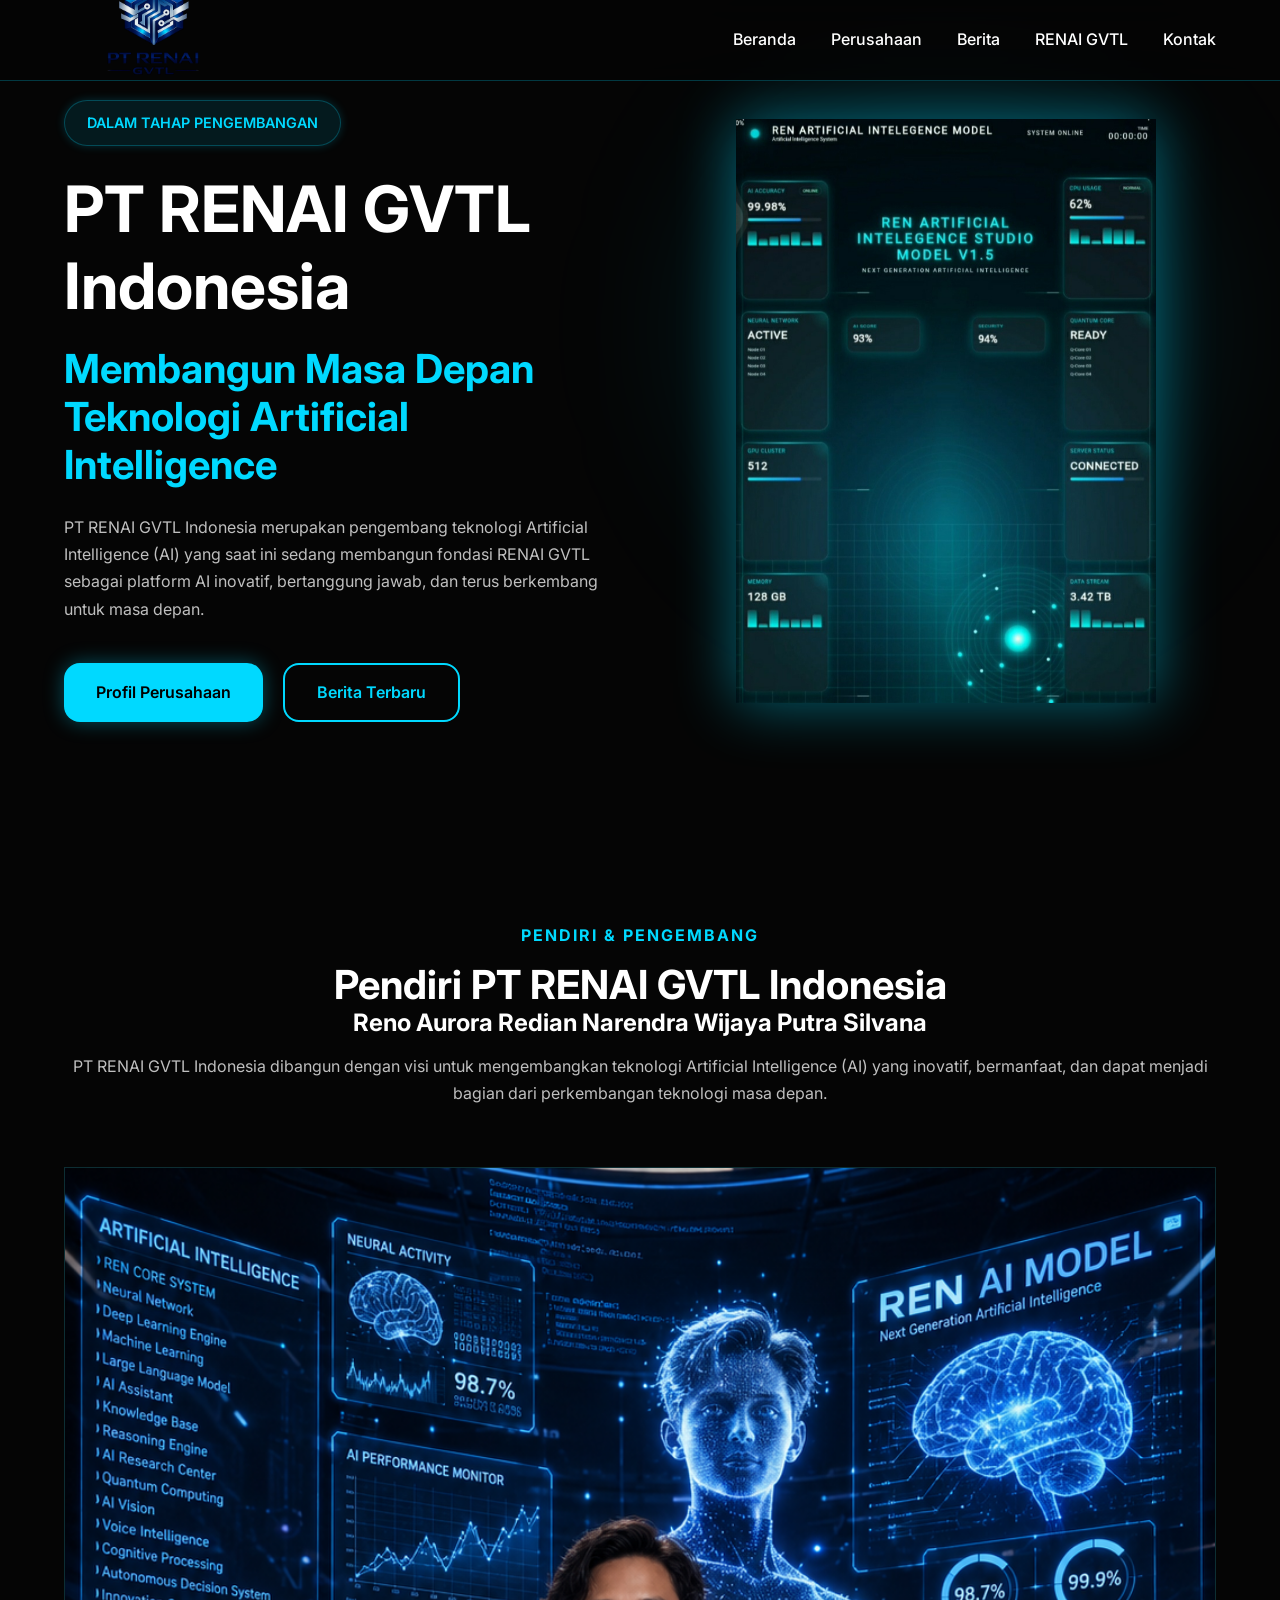
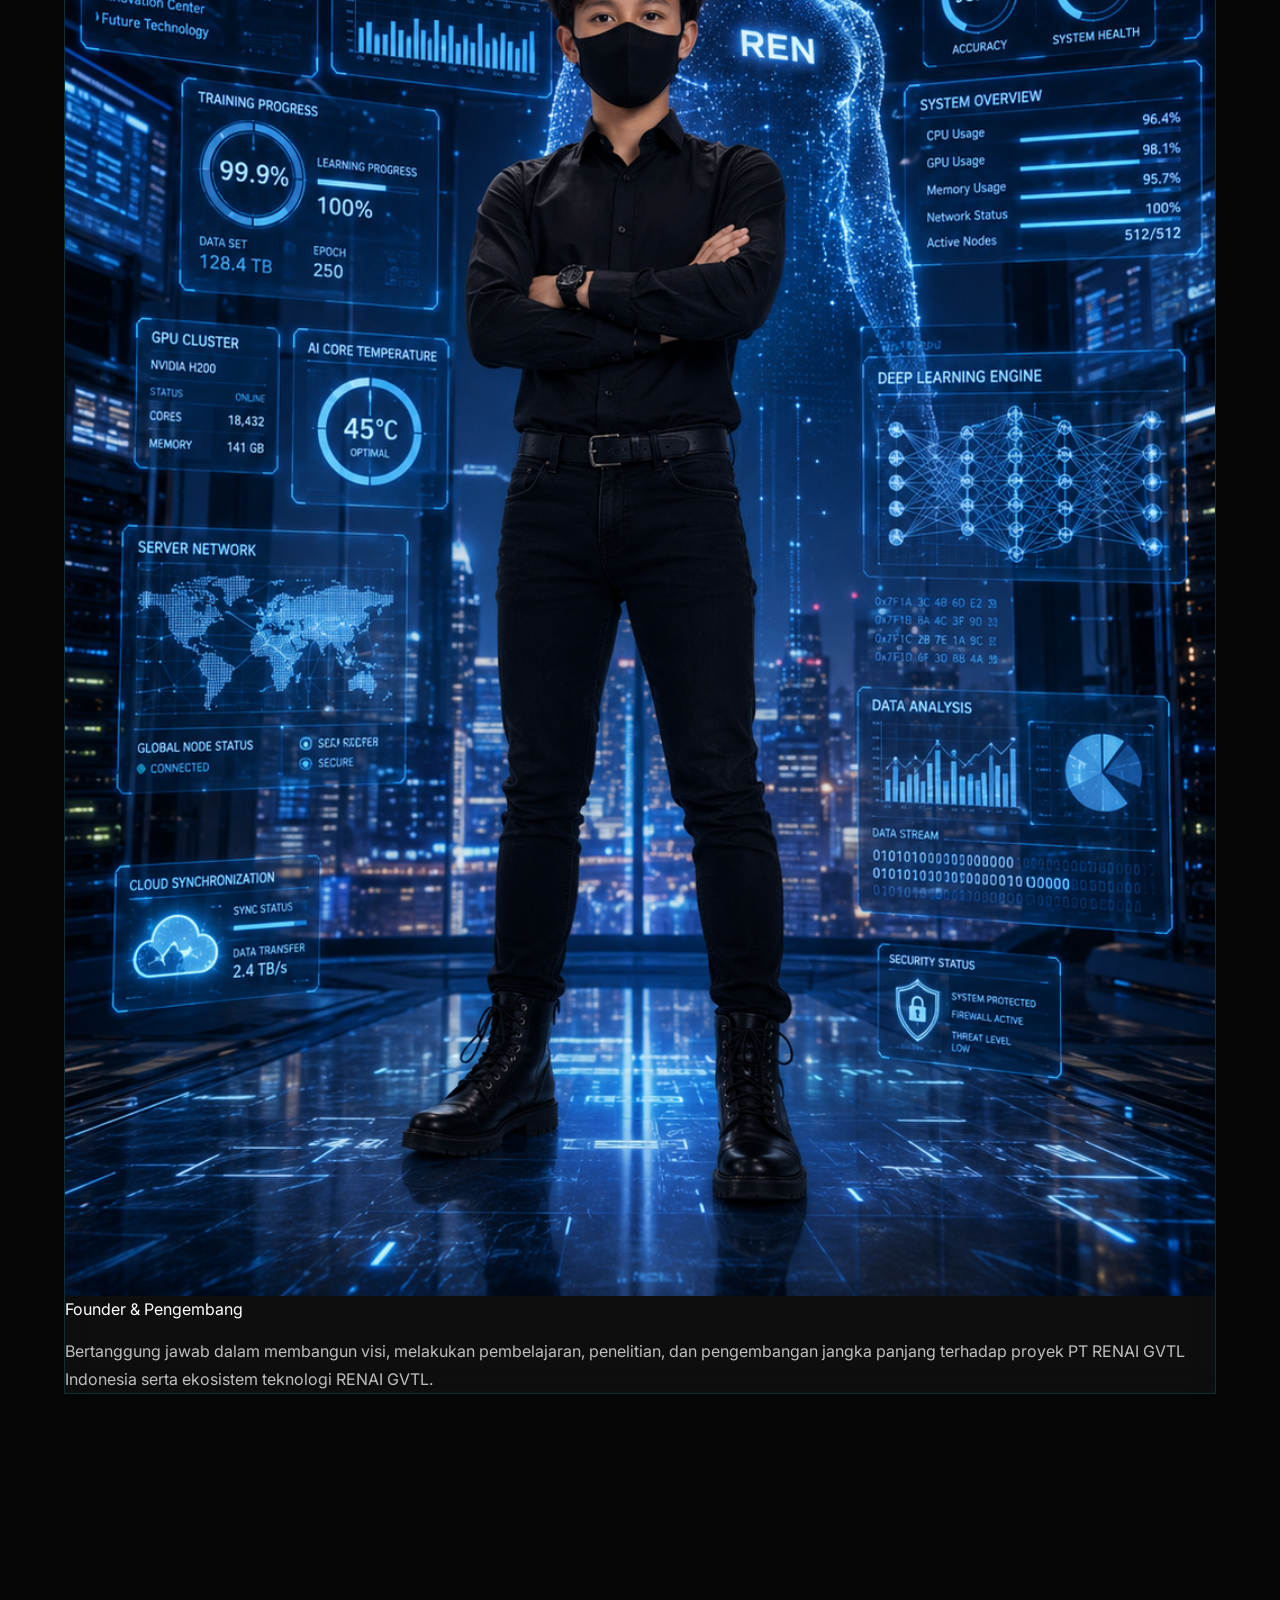
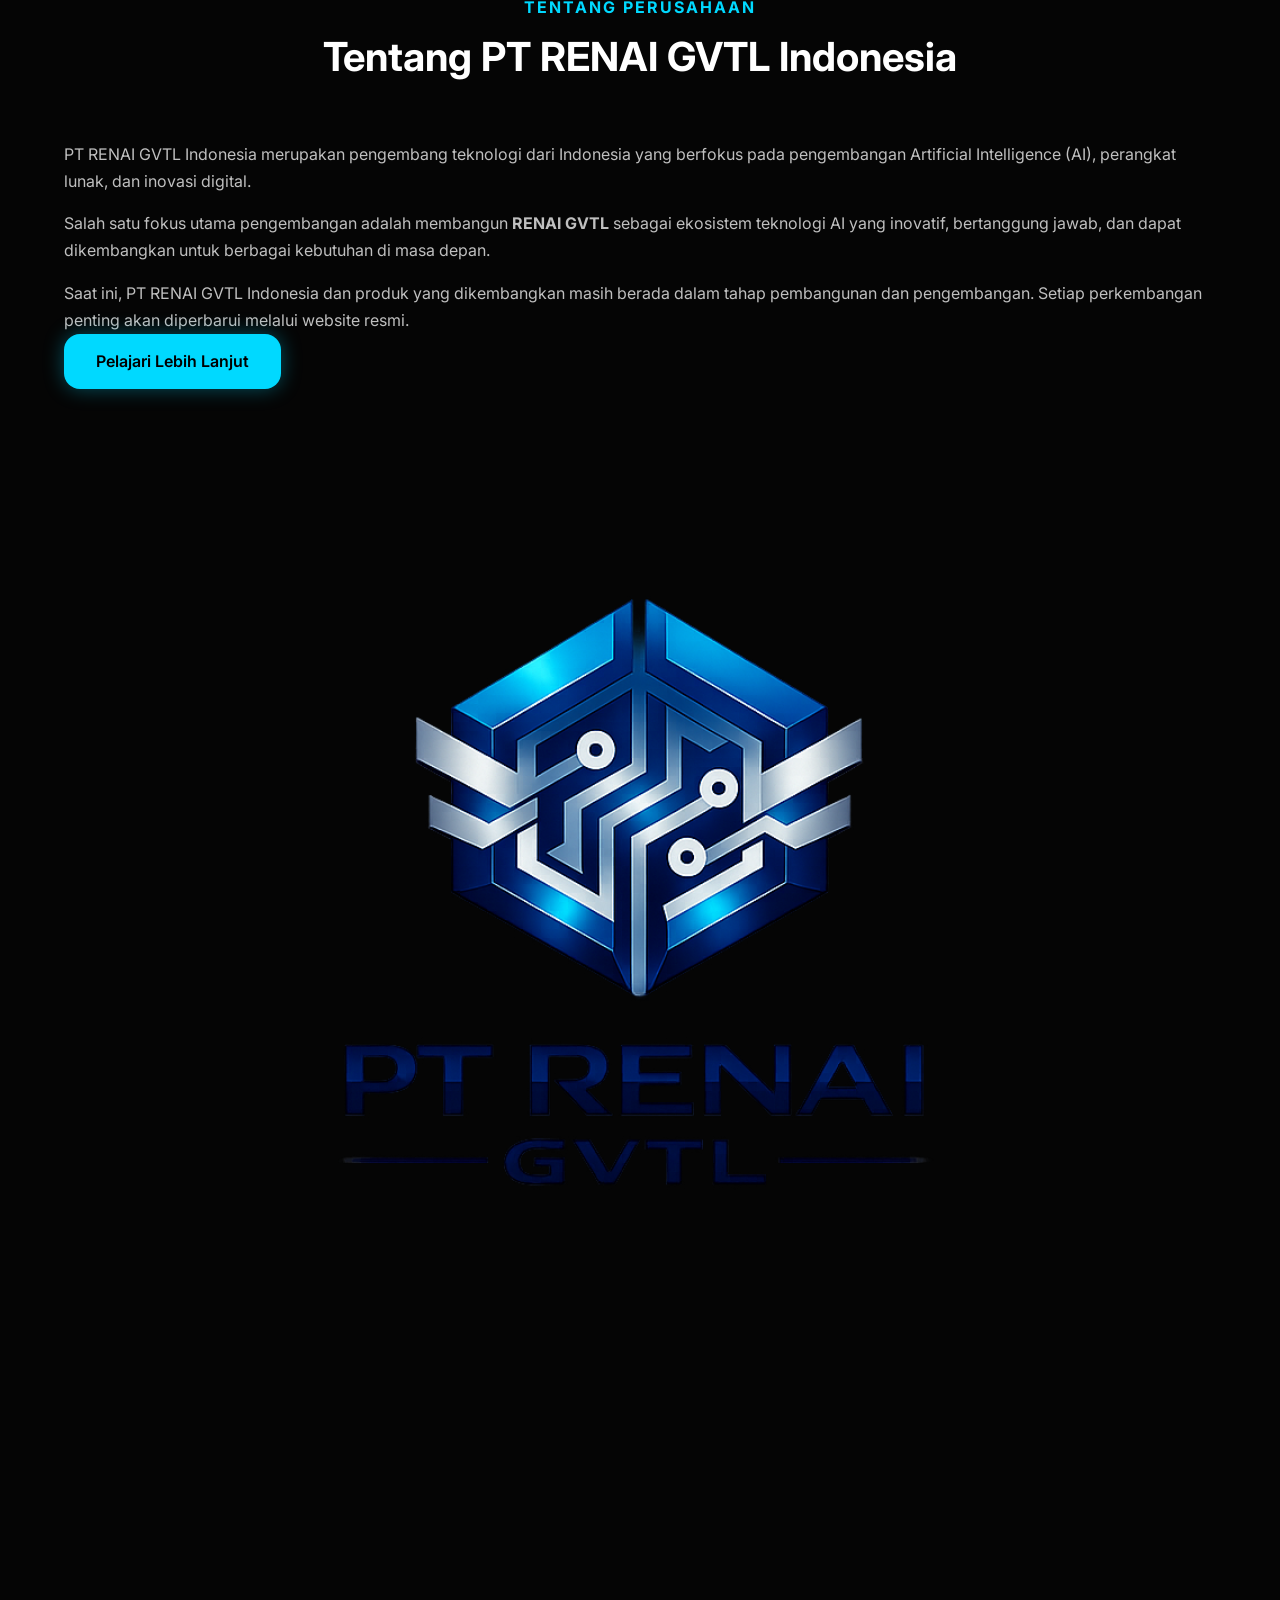
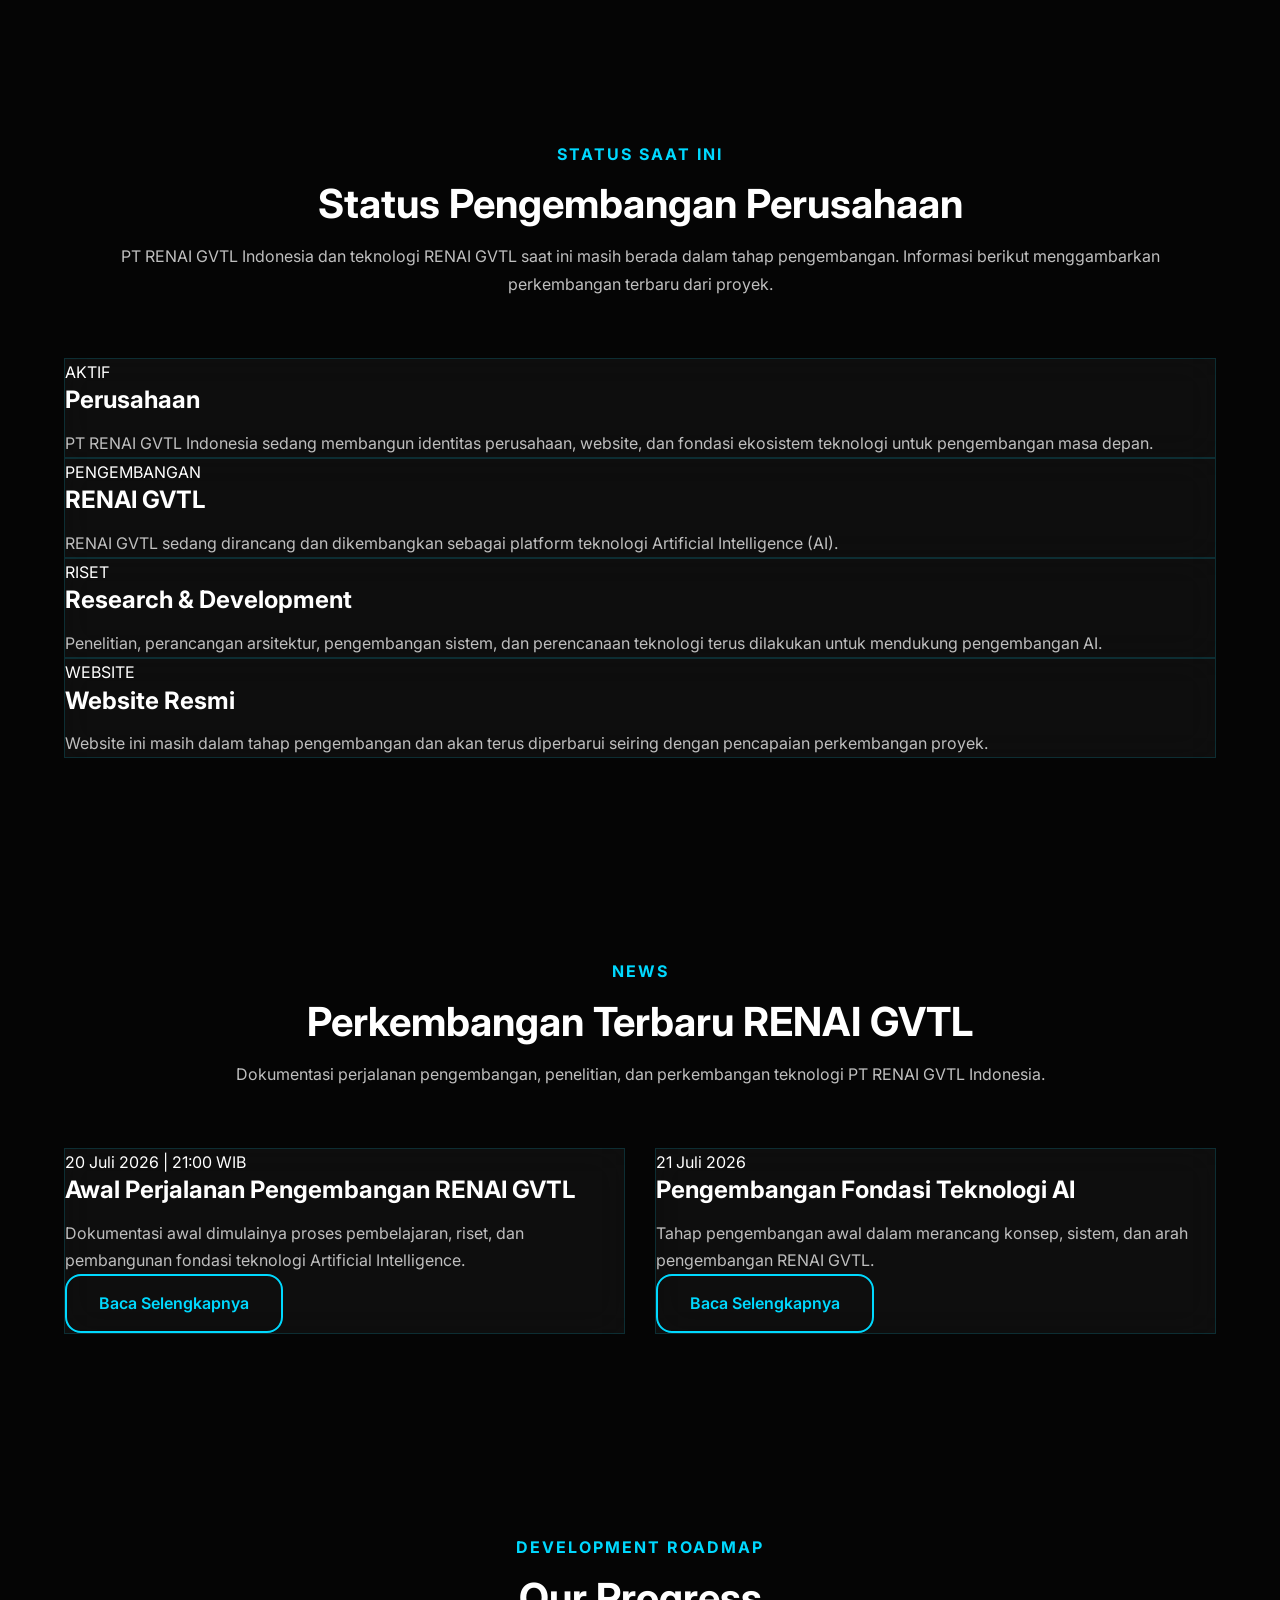
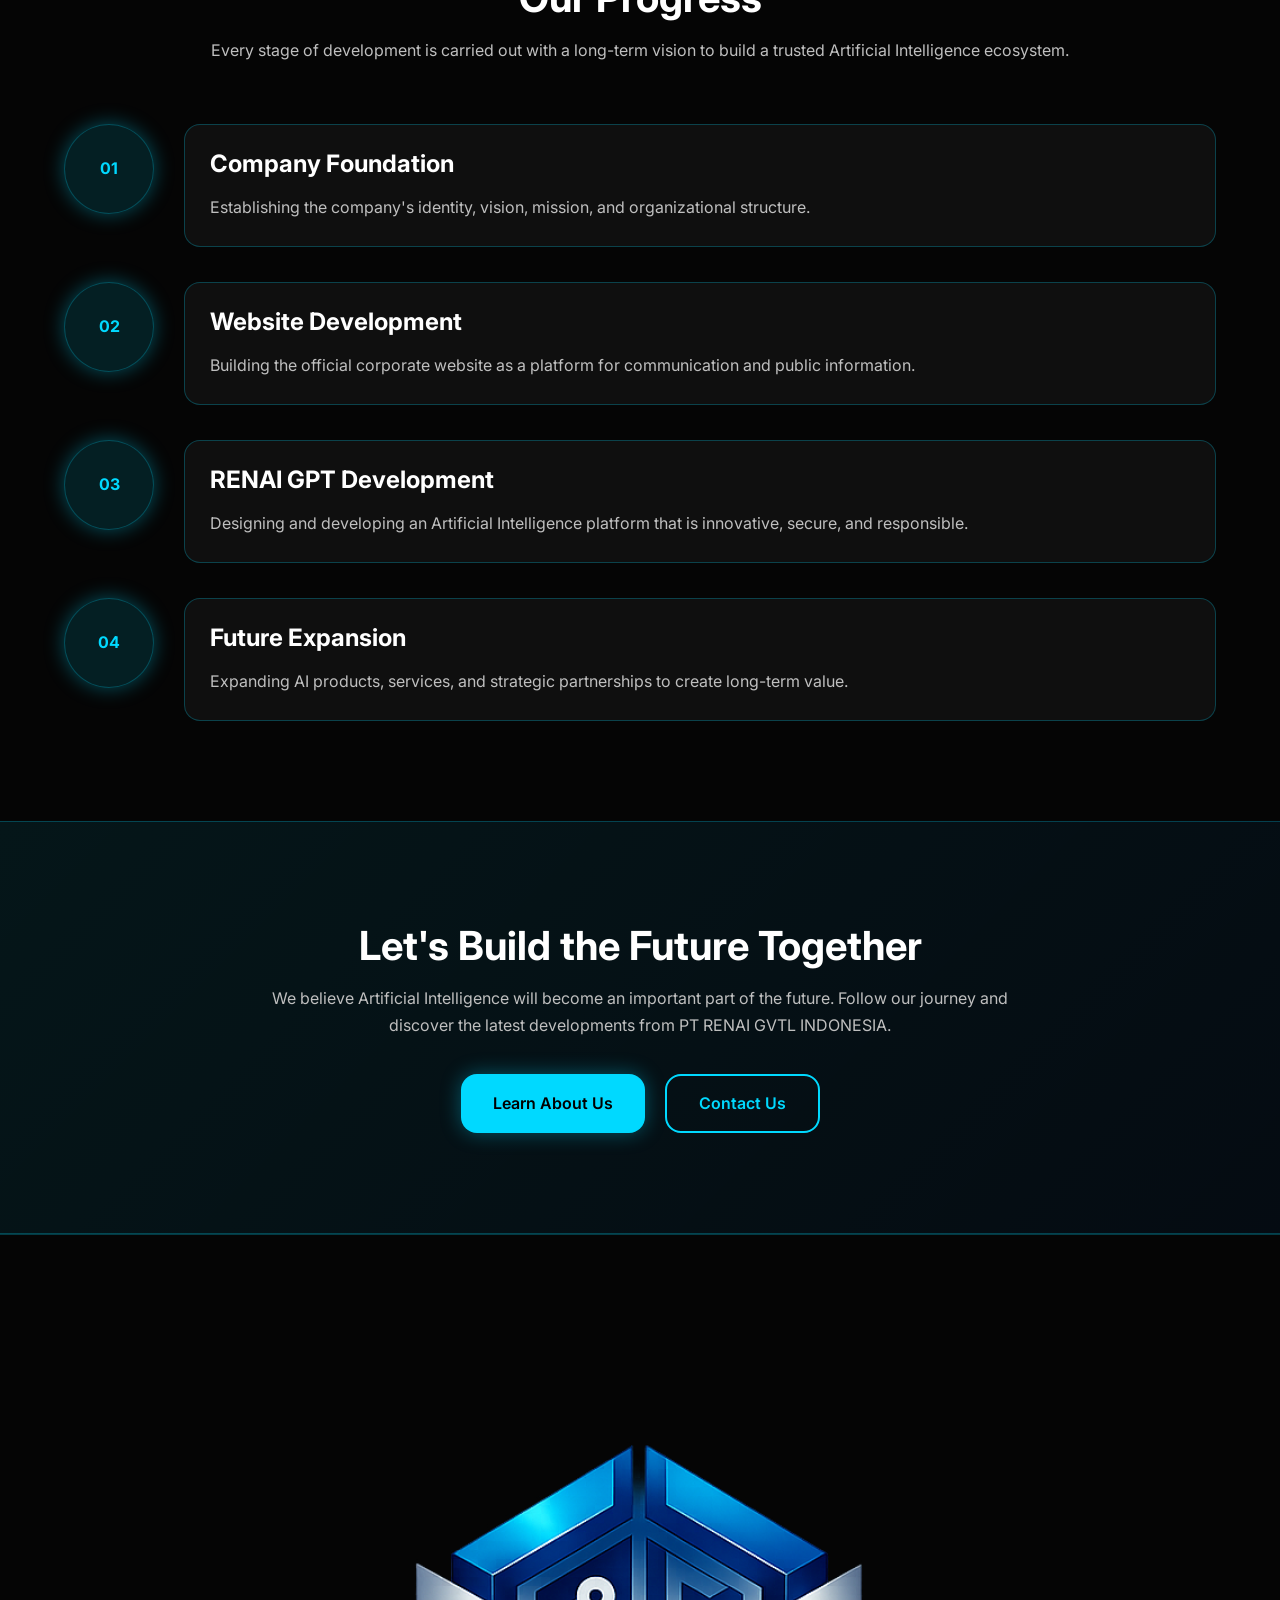
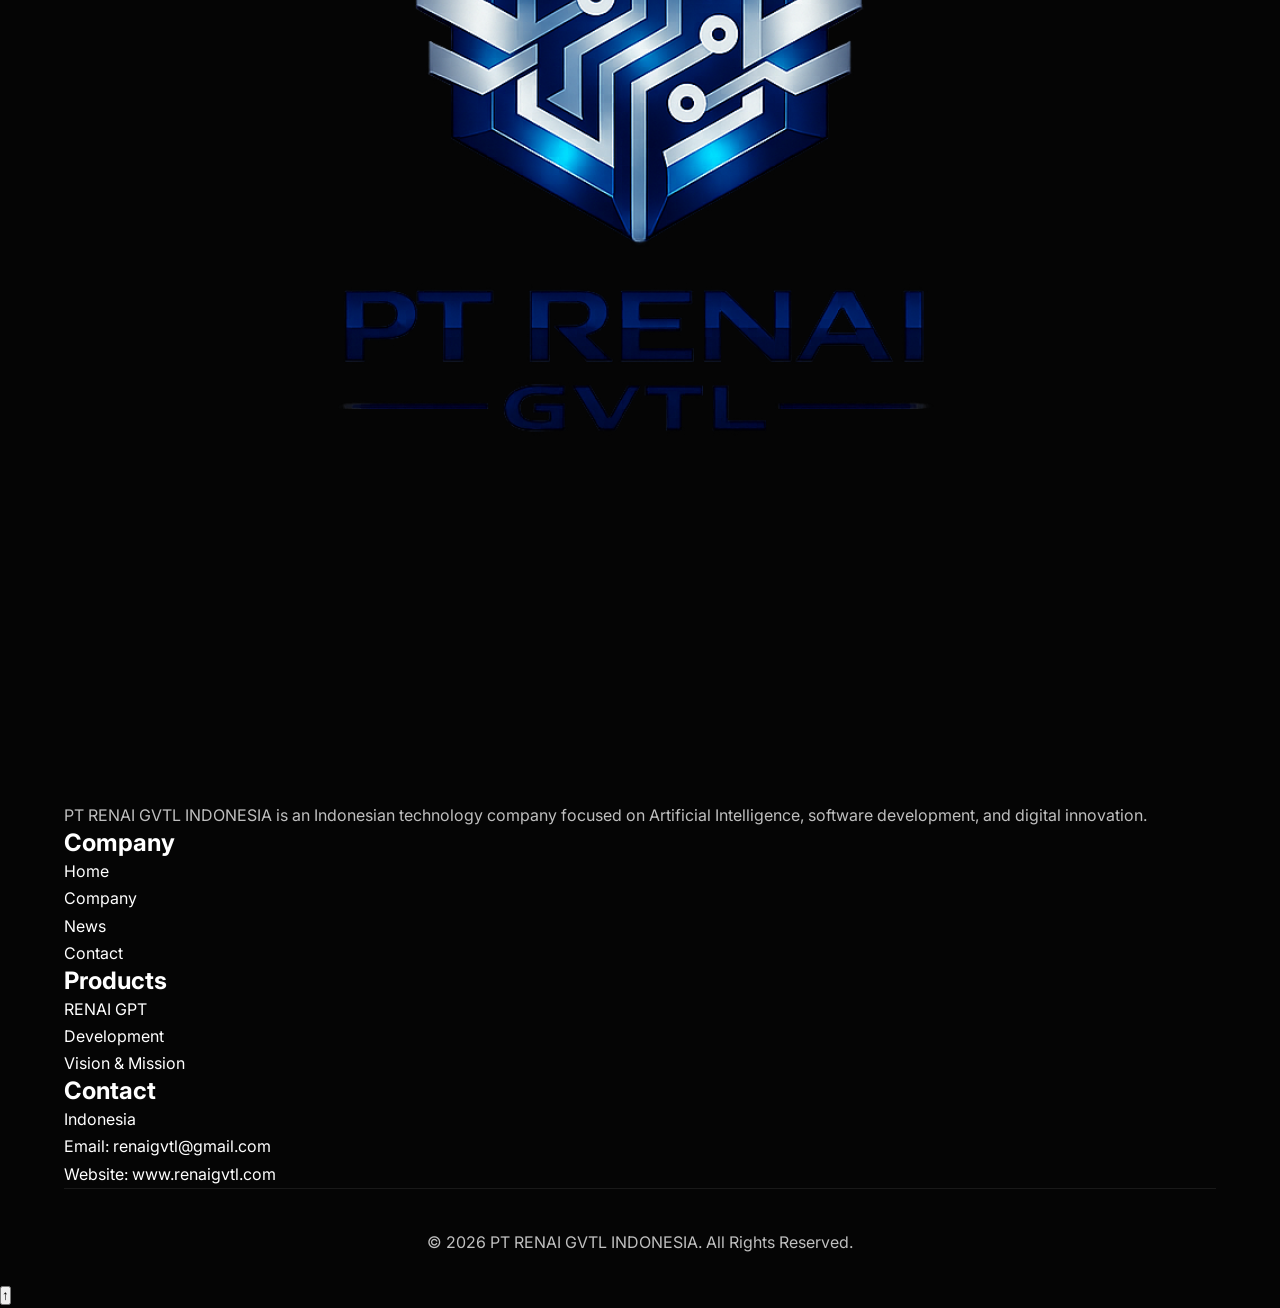
<file: index.html>
<!DOCTYPE html>
<html lang="en">

<head>

    <!-- =========================================
         BASIC META
    ========================================== -->

<meta charset="UTF-8">

<meta name="viewport"
      content="width=device-width, initial-scale=1.0">


<title>
    PT RENAI GVTL Indonesia | Pengembangan Teknologi AI
</title>


<meta name="description"
      content="Website PT RENAI GVTL Indonesia, pengembang teknologi Artificial Intelligence (AI) yang sedang membangun fondasi inovasi digital melalui proyek RENAI GVTL dan pengembangan teknologi AI masa depan.">


<meta name="keywords"
      content="PT RENAI GVTL Indonesia, RENAI GVTL, ChatGVTL, Artificial Intelligence, AI Indonesia, Teknologi AI, Pengembangan AI, Inovasi Digital">


<meta name="author"
      content="PT RENAI GVTL Indonesia">


<meta name="robots"
      content="index, follow">


<!-- =========================================
     OPEN GRAPH
========================================== -->


<meta property="og:title"
      content="PT RENAI GVTL Indonesia | Pengembangan Teknologi AI">


<meta property="og:description"
      content="PT RENAI GVTL Indonesia merupakan pengembang teknologi Artificial Intelligence (AI) yang sedang membangun fondasi inovasi digital dari Indonesia.">


<meta property="og:type"
      content="website">


<meta property="og:image"
      content="assets/images/logo.png">

    <!-- =========================================
         GOOGLE FONT
    ========================================== -->

    <link rel="preconnect"
          href="https://fonts.googleapis.com">

    <link rel="preconnect"
          href="https://fonts.gstatic.com"
          crossorigin>

    <link href="https://fonts.googleapis.com/css2?family=Inter:wght@300;400;500;600;700;800&display=swap"
          rel="stylesheet">

    <!-- =========================================
         CSS
    ========================================== -->

    <link rel="stylesheet"
          href="css/style.css">

    <link rel="icon"
          href="assets/images/logo.png"
          type="image/png">

</head>

<body>

    <!-- =========================================
         PROGRESS BAR
    ========================================== -->

    <div class="progress-bar"></div>

    <!-- =========================================
         HEADER
    ========================================== -->

<header>

    <nav class="navbar container">

        <div class="logo">

            <a href="index.html">

                <img src="assets/images/logo.png"
                     alt="Logo PT RENAI GVTL Indonesia">

            </a>

        </div>


        <ul class="nav-menu">

            <li>

                <a href="index.html"
                   class="active">

                    Beranda

                </a>

            </li>


            <li>

                <a href="company.html">

                    Perusahaan

                </a>

            </li>


            <li>

                <a href="news.html">

                    Berita

                </a>

            </li>


            <li>

                <a href="renai-gvtl.html">

                    RENAI GVTL

                </a>

            </li>


            <li>

                <a href="contact.html">

                    Kontak

                </a>

            </li>


        </ul>


        <div class="menu-toggle">

            ☰

        </div>


    </nav>

</header>


<main>

        <!-- =========================================
             HERO START
        ========================================== -->
        
        
        
        <!-- =========================================
     HERO
========================================= -->

<section class="hero">

    <div class="container hero-container">

        <div class="hero-content">

            <span class="hero-badge">

                DALAM TAHAP PENGEMBANGAN

            </span>


            <h1>

                PT RENAI GVTL Indonesia

            </h1>


            <h2>

                Membangun Masa Depan Teknologi Artificial Intelligence

            </h2>


            <p class="hero-description">

                PT RENAI GVTL Indonesia merupakan pengembang teknologi
                Artificial Intelligence (AI) yang saat ini sedang
                membangun fondasi RENAI GVTL sebagai platform AI
                inovatif, bertanggung jawab, dan terus berkembang
                untuk masa depan.

            </p>


            <div class="hero-buttons">

                <a href="company.html"
                   class="btn-primary">

                    Profil Perusahaan

                </a>


                <a href="news.html"
                   class="btn-secondary">

                    Berita Terbaru

                </a>


            </div>


        </div>


        <div class="hero-image">

            <img src="assets/images/hero.png"
                 alt="PT RENAI GVTL Indonesia">

        </div>


    </div>

</section>




<!-- =========================================
     FOUNDER & OWNER
========================================= -->


<section class="founder-section">

    <div class="container">


        <div class="section-title">


            <span>

                PENDIRI & PENGEMBANG

            </span>


            <h2>

                Pendiri PT RENAI GVTL Indonesia

            </h2>


            <h3>

                Reno Aurora Redian Narendra Wijaya Putra Silvana

            </h3>


            <p>

                PT RENAI GVTL Indonesia dibangun dengan visi untuk
                mengembangkan teknologi Artificial Intelligence (AI)
                yang inovatif, bermanfaat, dan dapat menjadi bagian
                dari perkembangan teknologi masa depan.

            </p>


        </div>



        <div class="founder-card">


            <img src="assets/images/founder.png"
                 alt="Pendiri PT RENAI GVTL Indonesia">



            <div class="founder-content">


                <span>

                    Founder & Pengembang

                </span>


                <p>

                    Bertanggung jawab dalam membangun visi,
                    melakukan pembelajaran, penelitian, dan
                    pengembangan jangka panjang terhadap proyek
                    PT RENAI GVTL Indonesia serta ekosistem
                    teknologi RENAI GVTL.

                </p>


            </div>


        </div>


    </div>

</section>




<!-- =========================================
     ABOUT PREVIEW
========================================= -->

<section class="about-preview">

    <div class="container">

        <div class="section-title">

            <span>

                TENTANG PERUSAHAAN

            </span>

            <h2>

                Tentang PT RENAI GVTL Indonesia

            </h2>

        </div>


        <div class="about-content">

            <div class="about-text">


                <p>

                    PT RENAI GVTL Indonesia merupakan pengembang
                    teknologi dari Indonesia yang berfokus pada
                    pengembangan Artificial Intelligence (AI),
                    perangkat lunak, dan inovasi digital.

                </p>


                <p>

                    Salah satu fokus utama pengembangan adalah
                    membangun <strong>RENAI GVTL</strong> sebagai
                    ekosistem teknologi AI yang inovatif,
                    bertanggung jawab, dan dapat dikembangkan
                    untuk berbagai kebutuhan di masa depan.

                </p>


                <p>

                    Saat ini, PT RENAI GVTL Indonesia dan produk
                    yang dikembangkan masih berada dalam tahap
                    pembangunan dan pengembangan. Setiap perkembangan
                    penting akan diperbarui melalui website resmi.

                </p>


                <a href="company.html"
                   class="btn-primary">

                    Pelajari Lebih Lanjut

                </a>


            </div>


            <div class="about-image">

                <img src="assets/images/logo.png"
                     alt="PT RENAI GVTL Indonesia">

            </div>


        </div>

    </div>

</section>




<!-- =========================================
     STATUS PERUSAHAAN
========================================= -->


<section class="company-status">

    <div class="container">


        <div class="section-title">


            <span>

                STATUS SAAT INI

            </span>


            <h2>

                Status Pengembangan Perusahaan

            </h2>


            <p>

                PT RENAI GVTL Indonesia dan teknologi RENAI GVTL
                saat ini masih berada dalam tahap pengembangan.
                Informasi berikut menggambarkan perkembangan
                terbaru dari proyek.

            </p>


        </div>



        <div class="status-grid">


            <article class="status-card">


                <span class="status status-green">

                    AKTIF

                </span>


                <h3>

                    Perusahaan

                </h3>


                <p>

                    PT RENAI GVTL Indonesia sedang membangun
                    identitas perusahaan, website, dan fondasi
                    ekosistem teknologi untuk pengembangan masa
                    depan.

                </p>


            </article>



            <article class="status-card">


                <span class="status status-blue">

                    PENGEMBANGAN

                </span>


                <h3>

                    RENAI GVTL

                </h3>


                <p>

                    RENAI GVTL sedang dirancang dan dikembangkan
                    sebagai platform teknologi Artificial
                    Intelligence (AI).

                </p>


            </article>



            <article class="status-card">


                <span class="status status-yellow">

                    RISET

                </span>


                <h3>

                    Research & Development

                </h3>


                <p>

                    Penelitian, perancangan arsitektur,
                    pengembangan sistem, dan perencanaan
                    teknologi terus dilakukan untuk mendukung
                    pengembangan AI.

                </p>


            </article>



            <article class="status-card">


                <span class="status status-white">

                    WEBSITE

                </span>


                <h3>

                    Website Resmi

                </h3>


                <p>

                    Website ini masih dalam tahap pengembangan
                    dan akan terus diperbarui seiring dengan
                    pencapaian perkembangan proyek.

                </p>


            </article>


        </div>

    </div>

</section>

<!-- =========================================
     NEWS PREVIEW
========================================= -->

<!-- =========================================
     NEWS PREVIEW
========================================= -->

<section class="news-preview">

    <div class="container">


        <div class="section-title">

            <span>
                NEWS
            </span>


            <h2>
                Perkembangan Terbaru RENAI GVTL
            </h2>


            <p>
                Dokumentasi perjalanan pengembangan,
                penelitian, dan perkembangan teknologi
                PT RENAI GVTL Indonesia.
            </p>


        </div>



        <div class="news-grid">



            <article class="news-card">


                <span class="news-date">

                    20 Juli 2026 | 21:00 WIB

                </span>


                <h3>

                    Awal Perjalanan Pengembangan RENAI GVTL

                </h3>


                <p>

                    Dokumentasi awal dimulainya proses
                    pembelajaran, riset, dan pembangunan
                    fondasi teknologi Artificial Intelligence.

                </p>


                <a href="news.html"
                   class="btn-secondary">

                    Baca Selengkapnya

                </a>


            </article>




            <article class="news-card">


                <span class="news-date">

                    21 Juli 2026

                </span>


                <h3>

                    Pengembangan Fondasi Teknologi AI

                </h3>


                <p>

                    Tahap pengembangan awal dalam merancang
                    konsep, sistem, dan arah pengembangan
                    RENAI GVTL.

                </p>


                <a href="news.html"
                   class="btn-secondary">

                    Baca Selengkapnya

                </a>


            </article>




        </div>


    </div>


</section>

<!-- =========================================
     DEVELOPMENT PROGRESS
========================================= -->

<section class="development-progress">

    <div class="container">

        <div class="section-title">

            <span>

                DEVELOPMENT ROADMAP

            </span>

            <h2>

                Our Progress

            </h2>

            <p>

                Every stage of development is carried out with a
                long-term vision to build a trusted Artificial
                Intelligence ecosystem.

            </p>

        </div>

        <div class="timeline">

            <div class="timeline-item">

                <div class="timeline-year">

                    01

                </div>

                <div class="timeline-content">

                    <h3>

                        Company Foundation

                    </h3>

                    <p>

                        Establishing the company's identity,
                        vision, mission, and organizational
                        structure.

                    </p>

                </div>

            </div>

            <div class="timeline-item">

                <div class="timeline-year">

                    02

                </div>

                <div class="timeline-content">

                    <h3>

                        Website Development

                    </h3>

                    <p>

                        Building the official corporate website as
                        a platform for communication and public
                        information.

                    </p>

                </div>

            </div>

            <div class="timeline-item">

                <div class="timeline-year">

                    03

                </div>

                <div class="timeline-content">

                    <h3>

                        RENAI GPT Development

                    </h3>

                    <p>

                        Designing and developing an Artificial
                        Intelligence platform that is innovative,
                        secure, and responsible.

                    </p>

                </div>

            </div>

            <div class="timeline-item">

                <div class="timeline-year">

                    04

                </div>

                <div class="timeline-content">

                    <h3>

                        Future Expansion

                    </h3>

                    <p>

                        Expanding AI products, services, and
                        strategic partnerships to create long-term
                        value.

                    </p>

                </div>

            </div>

        </div>

    </div>

</section>

<!-- =========================================
     CALL TO ACTION
========================================= -->

<section class="cta">

    <div class="container">

        <div class="cta-content">

            <h2>

                Let's Build the Future Together

            </h2>

            <p>

                We believe Artificial Intelligence will become an
                important part of the future. Follow our journey
                and discover the latest developments from
                PT RENAI GVTL INDONESIA.

            </p>

            <div class="cta-buttons">

                <a href="company.html"
                   class="btn-primary">

                    Learn About Us

                </a>

                <a href="contact.html"
                   class="btn-secondary">

                    Contact Us

                </a>

            </div>

        </div>

    </div>

</section>

<!-- =========================================
     FOOTER
========================================= -->

<footer class="footer">

    <div class="container">

        <div class="footer-grid">

            <div class="footer-column">

                <img src="assets/images/logo.png"
                     alt="PT RENAI GVTL INDONESIA Logo"
                     class="footer-logo">

                <p>

                    PT RENAI GVTL INDONESIA is an Indonesian
                    technology company focused on Artificial
                    Intelligence, software development,
                    and digital innovation.

                </p>

            </div>

            <div class="footer-column">

                <h3>

                    Company

                </h3>

                <ul>

                    <li>

                        <a href="index.html">

                            Home

                        </a>

                    </li>

                    <li>

                        <a href="company.html">

                            Company

                        </a>

                    </li>

                    <li>

                        <a href="news.html">

                            News

                        </a>

                    </li>

                    <li>

                        <a href="contact.html">

                            Contact

                        </a>

                    </li>

                </ul>

            </div>

            <div class="footer-column">

                <h3>

                    Products

                </h3>

                <ul>

                    <li>

                        <a href="renai-gvtl.html">

                            RENAI GPT

                        </a>

                    </li>

                    <li>

                        <a href="news.html">

                            Development

                        </a>

                    </li>

                    <li>

                        <a href="company.html">

                            Vision & Mission

                        </a>

                    </li>

                </ul>

            </div>

            <div class="footer-column">

                <h3>

                    Contact

                </h3>

                <ul>

                    <li>

                        Indonesia

                    </li>

                    <li>

                        Email: renaigvtl@gmail.com

                    </li>

                    <li>

                        Website:
                        www.renaigvtl.com

                    </li>

                </ul>

            </div>

        </div>

        <div class="footer-bottom">

            <p>

                © 2026 PT RENAI GVTL INDONESIA.
                All Rights Reserved.

            </p>

        </div>

    </div>

</footer>

    </main>

    <!-- =========================================
         JAVASCRIPT
    ========================================== -->

    <script src="js/main.js"></script>

</body>

</html>
</file>
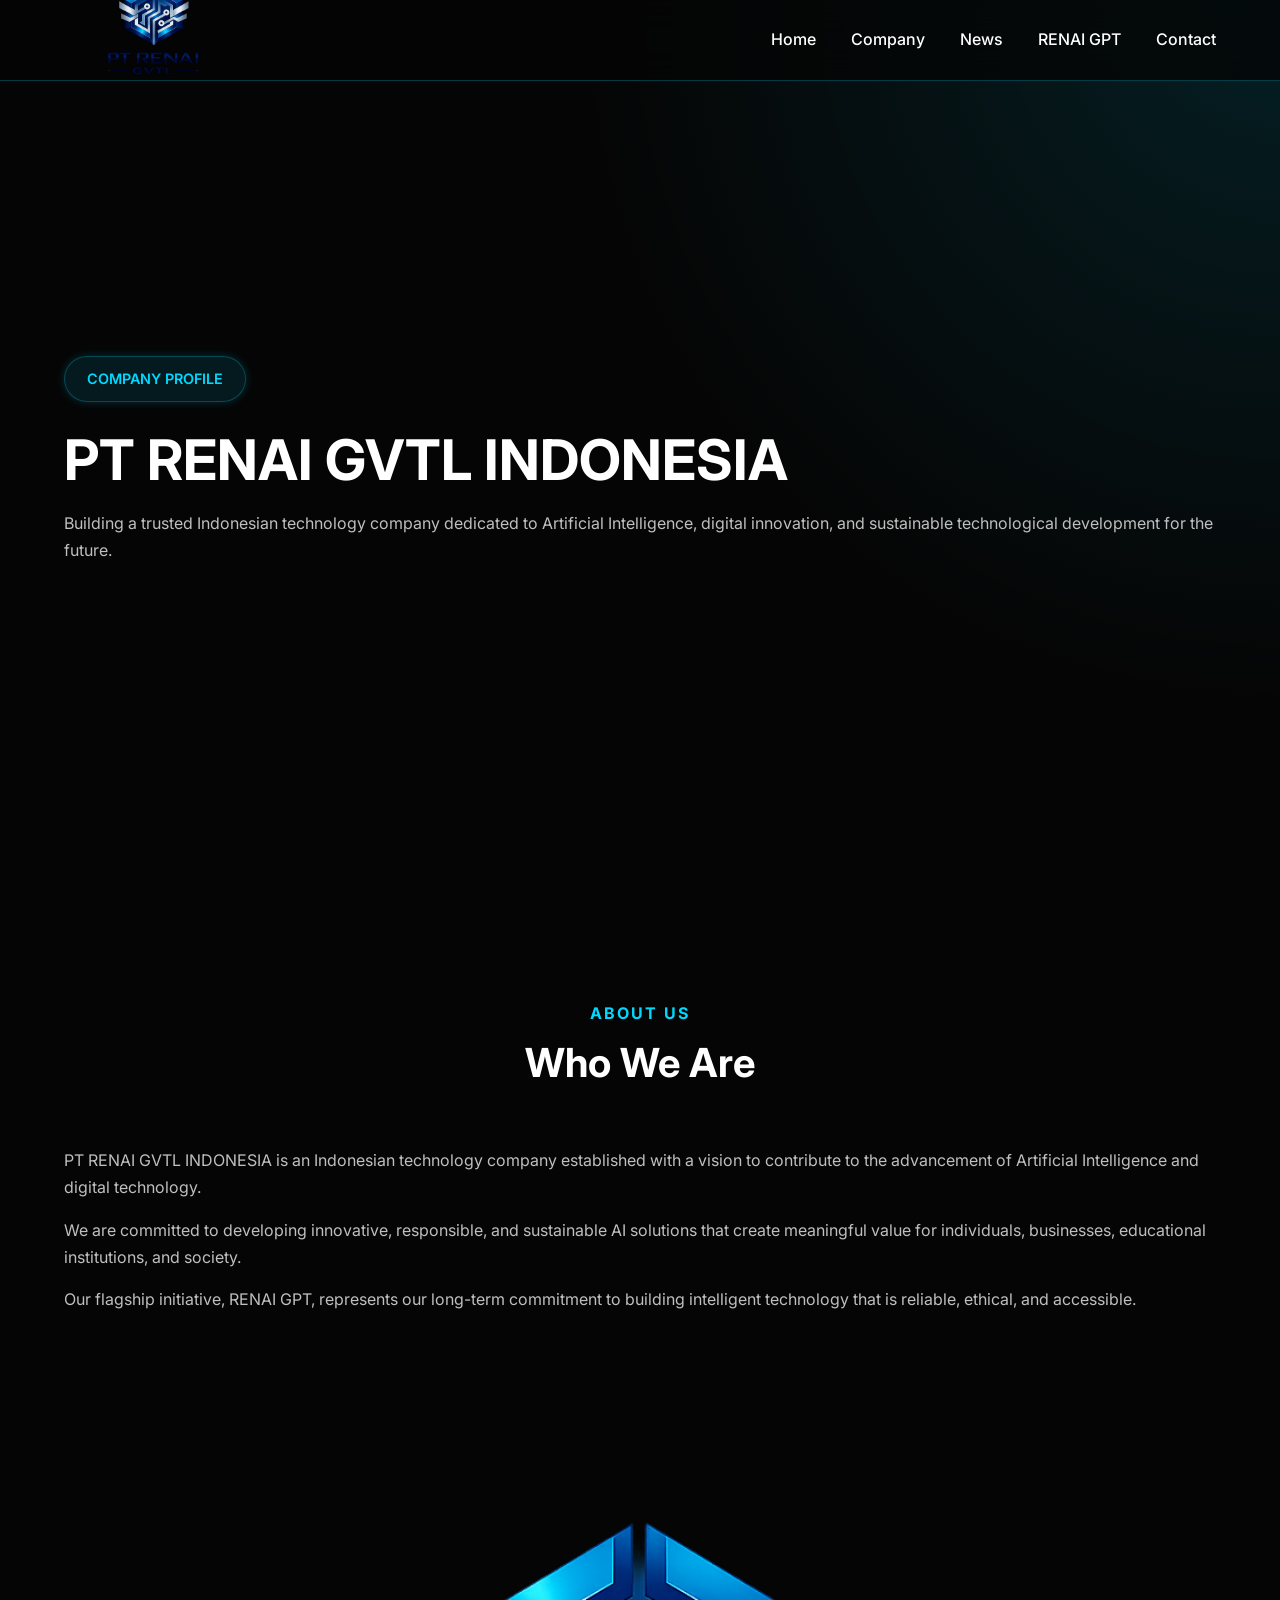
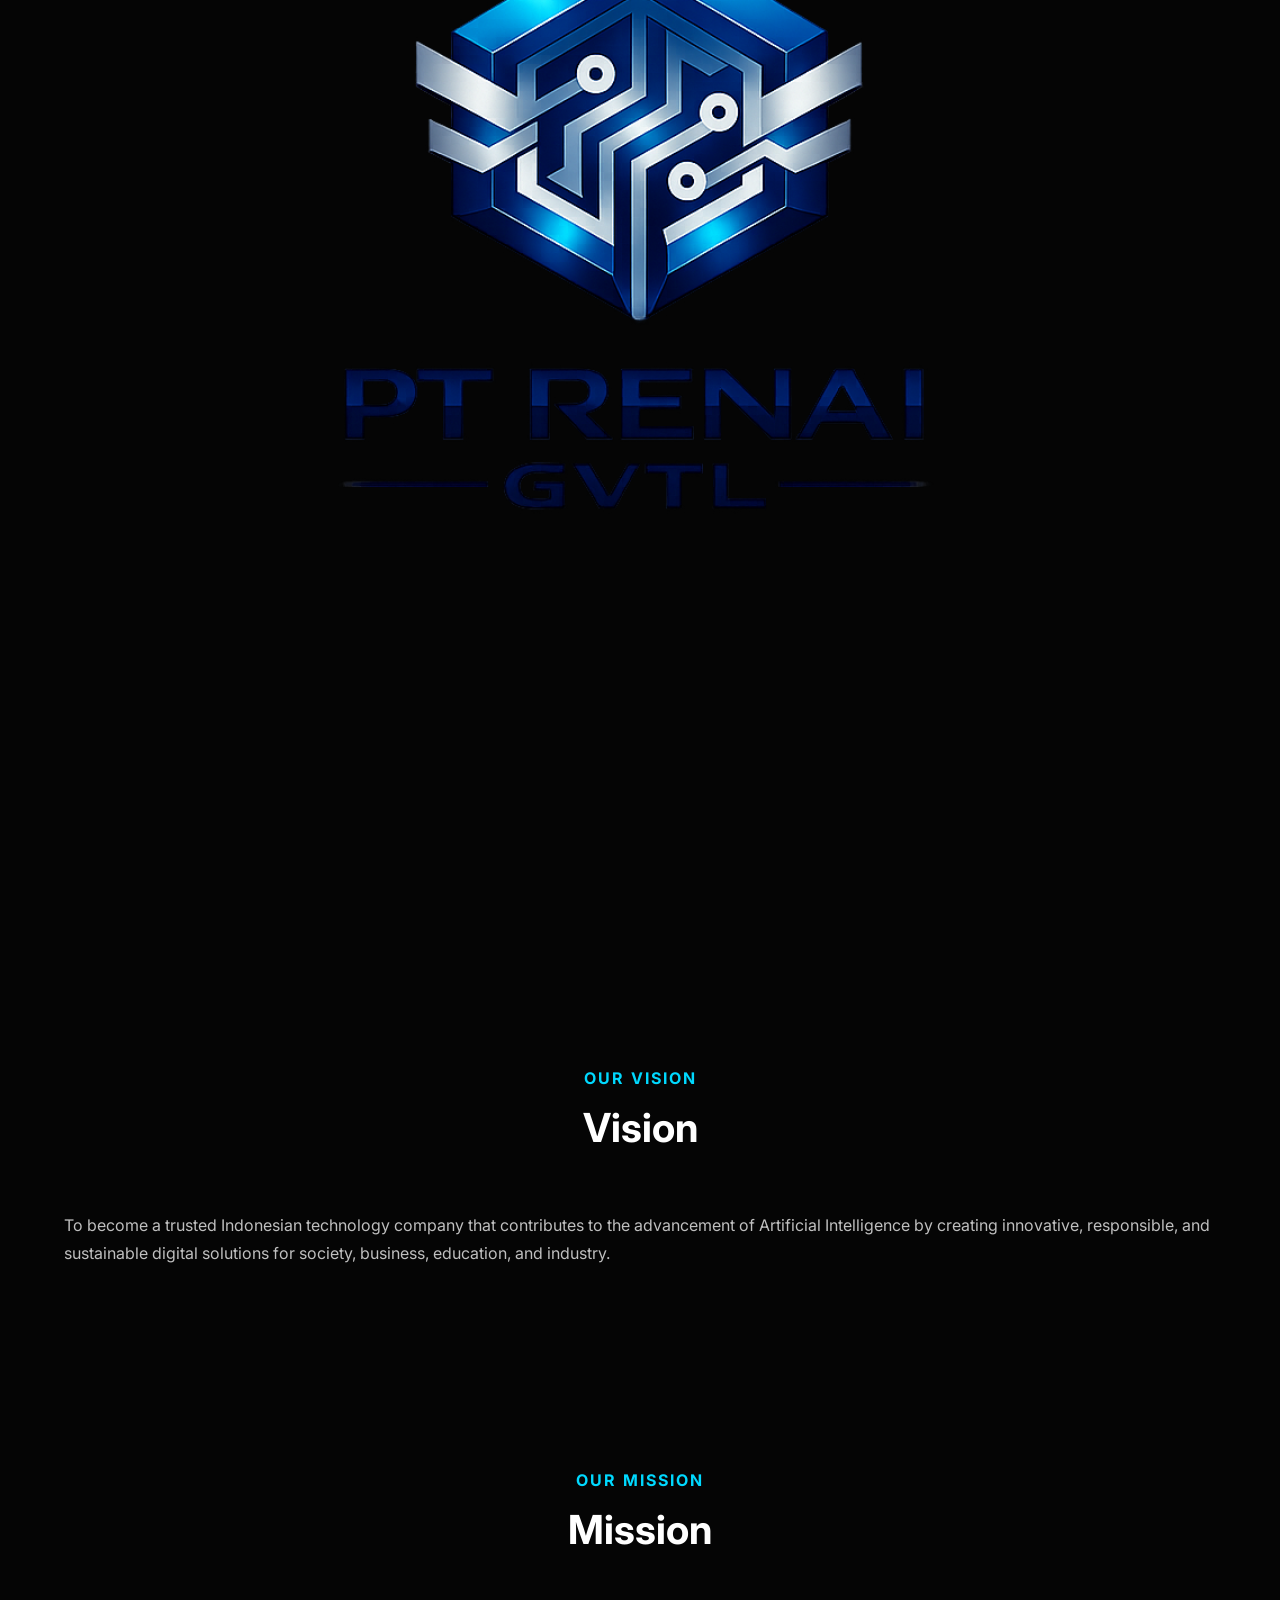
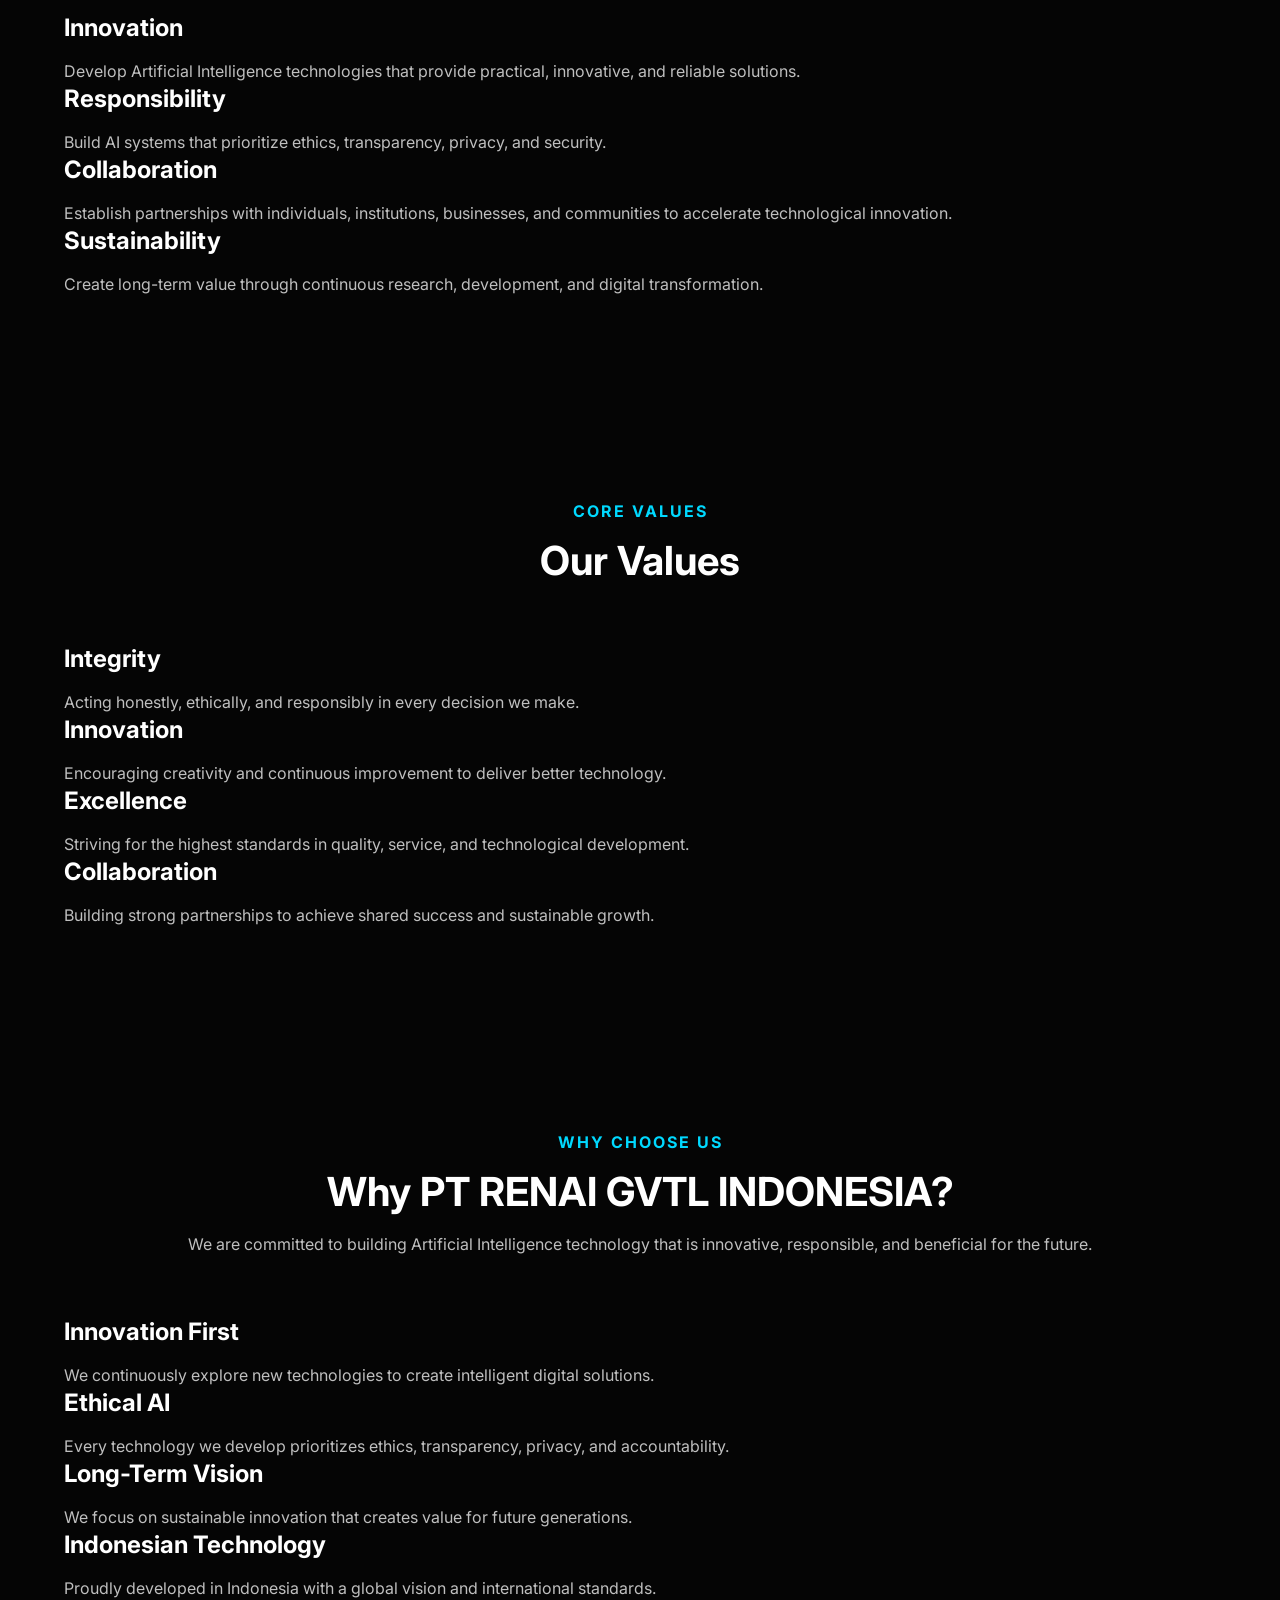
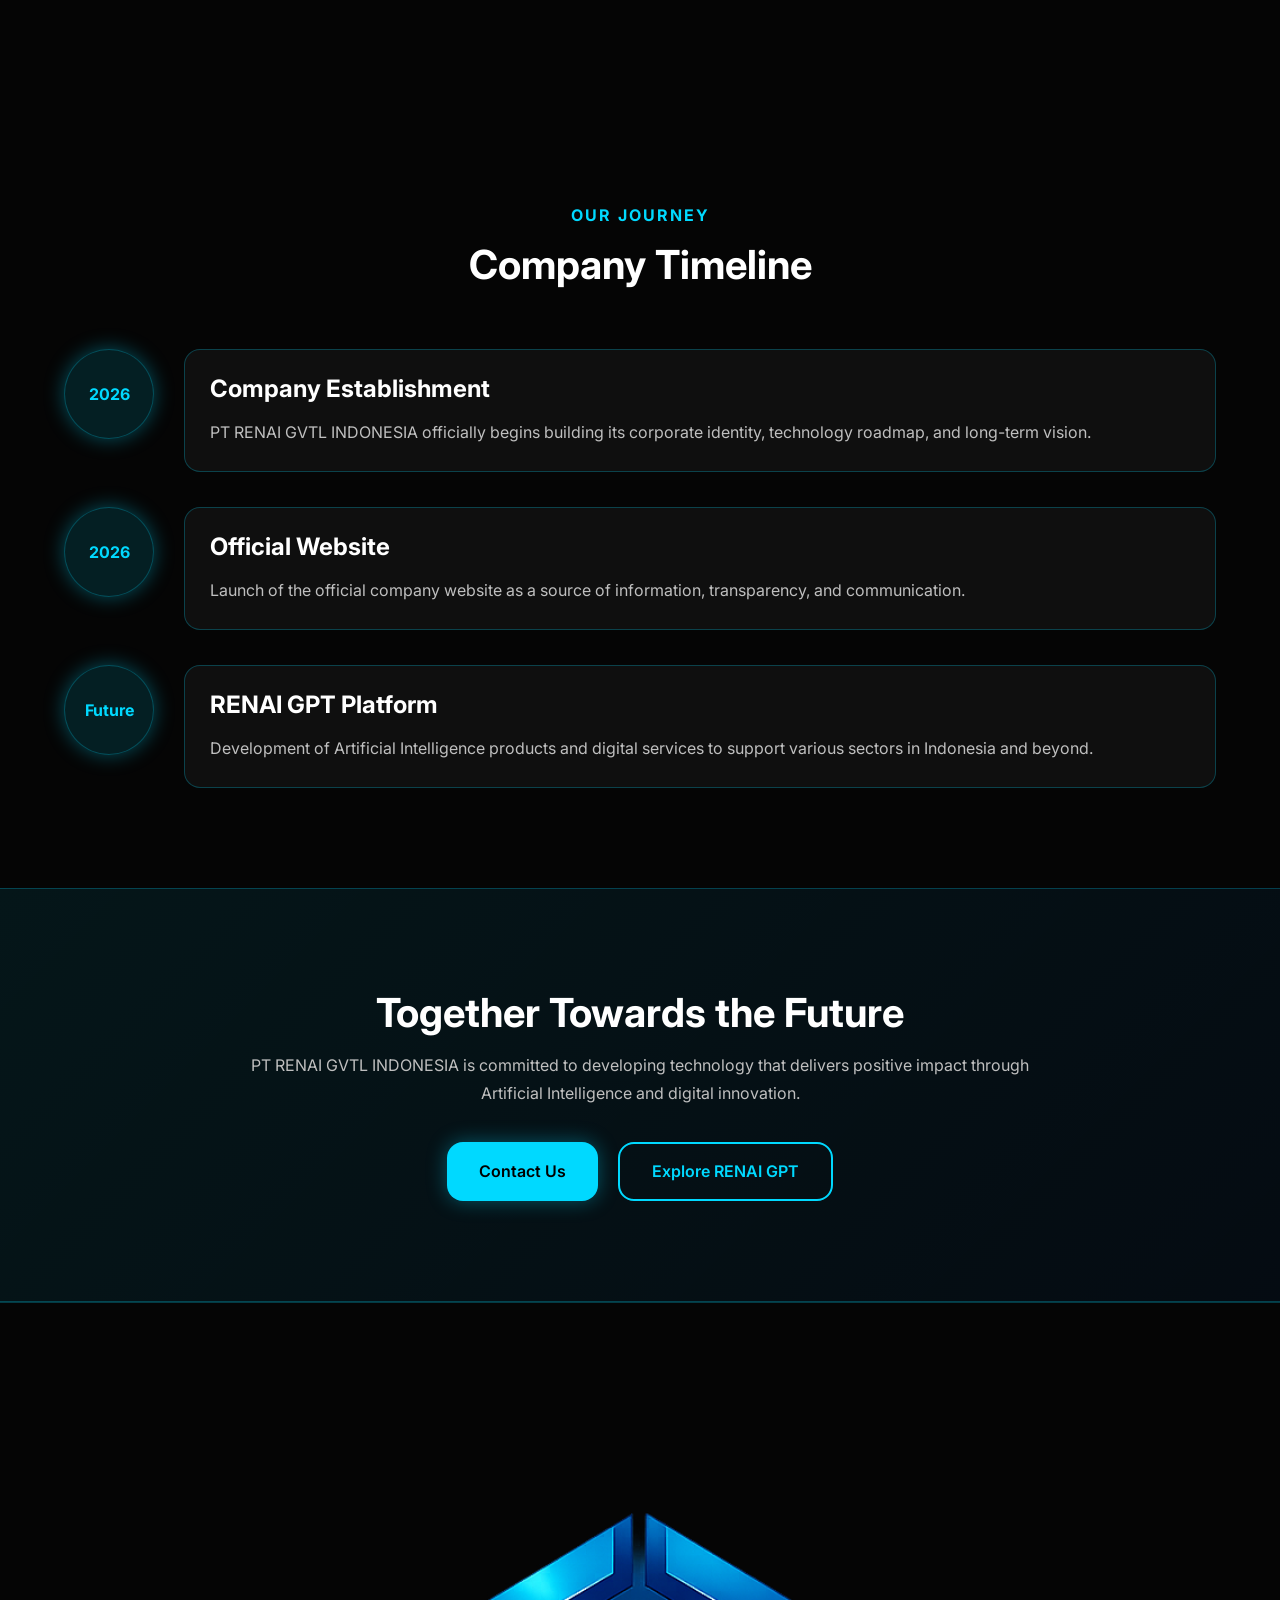
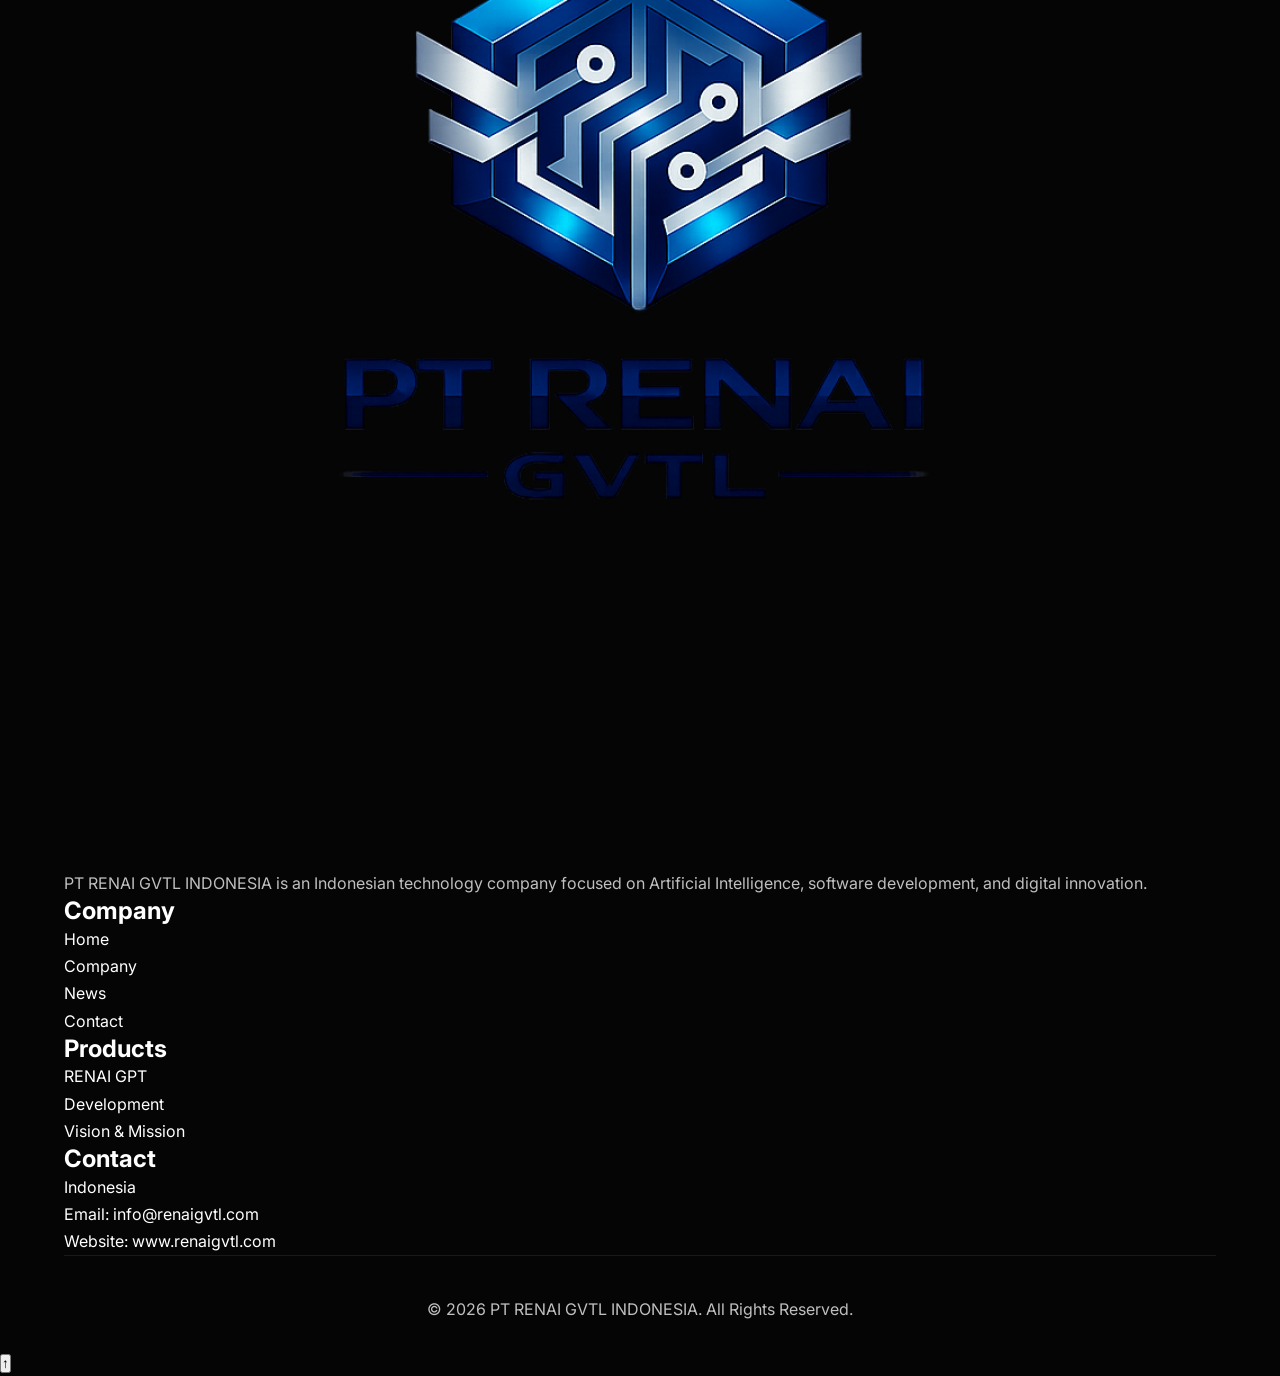
<file: company.html>
<!DOCTYPE html>
<html lang="en">

<head>

    <!-- =========================================
         BASIC META
    ========================================== -->

    <meta charset="UTF-8">

    <meta name="viewport"
          content="width=device-width, initial-scale=1.0">

    <title>

        Company | PT RENAI GVTL INDONESIA

    </title>

    <meta name="description"
          content="Learn more about PT RENAI GVTL INDONESIA, our vision, mission, values, and commitment to Artificial Intelligence innovation.">

    <meta name="keywords"
          content="PT RENAI GVTL INDONESIA, Company, Artificial Intelligence, AI, Indonesia">

    <meta name="author"
          content="PT RENAI GVTL INDONESIA">

    <meta property="og:title"
          content="Company | PT RENAI GVTL INDONESIA">

    <meta property="og:description"
          content="Official Company Profile of PT RENAI GVTL INDONESIA">

    <meta property="og:type"
          content="website">

    <meta property="og:image"
          content="assets/images/logo.png">

    <link rel="preconnect"
          href="https://fonts.googleapis.com">

    <link rel="preconnect"
          href="https://fonts.gstatic.com"
          crossorigin>

    <link href="https://fonts.googleapis.com/css2?family=Inter:wght@300;400;500;600;700;800&display=swap"
          rel="stylesheet">

    <link rel="stylesheet"
          href="css/style.css">

    <link rel="icon"
          href="assets/images/logo.png"
          type="image/png">

</head>

<body>

    <div class="progress-bar"></div>

    <header>

        <nav class="navbar container">

            <div class="logo">

                <a href="index.html">

                    <img src="assets/images/logo.png"
                         alt="PT RENAI GVTL INDONESIA Logo">

                </a>

            </div>

            <ul class="nav-menu">

                <li>

                    <a href="index.html">

                        Home

                    </a>

                </li>

                <li>

                    <a href="company.html"
                       class="active">

                        Company

                    </a>

                </li>

                <li>

                    <a href="news.html">

                        News

                    </a>

                </li>

                <li>

                    <a href="renai-gvtl.html">

                        RENAI GPT

                    </a>

                </li>

                <li>

                    <a href="contact.html">

                        Contact

                    </a>

                </li>

            </ul>

            <div class="menu-toggle">

                ☰

            </div>

        </nav>

    </header>

    <main>

        <!-- =========================================
             COMPANY HERO
        ========================================== -->
        
        <section class="page-hero">

    <div class="container">

        <div class="page-hero-content">

            <span class="hero-badge">

                COMPANY PROFILE

            </span>

            <h1>

                PT RENAI GVTL INDONESIA

            </h1>

            <p>

                Building a trusted Indonesian technology company
                dedicated to Artificial Intelligence, digital
                innovation, and sustainable technological
                development for the future.

            </p>

        </div>

    </div>

</section>

<!-- =========================================
     ABOUT COMPANY
========================================= -->

<section class="about-company">

    <div class="container">

        <div class="section-title">

            <span>

                ABOUT US

            </span>

            <h2>

                Who We Are

            </h2>

        </div>

        <div class="about-content">

            <div class="about-text">

                <p>

                    PT RENAI GVTL INDONESIA is an Indonesian
                    technology company established with a vision
                    to contribute to the advancement of Artificial
                    Intelligence and digital technology.

                </p>

                <p>

                    We are committed to developing innovative,
                    responsible, and sustainable AI solutions that
                    create meaningful value for individuals,
                    businesses, educational institutions, and
                    society.

                </p>

                <p>

                    Our flagship initiative, RENAI GPT, represents
                    our long-term commitment to building
                    intelligent technology that is reliable,
                    ethical, and accessible.

                </p>

            </div>

            <div class="about-image">

                <img src="assets/images/logo.png"
                     alt="PT RENAI GVTL INDONESIA">

            </div>

        </div>

    </div>

</section>

<!-- =========================================
     VISION
========================================= -->

<section class="vision">

    <div class="container">

        <div class="section-title">

            <span>

                OUR VISION

            </span>

            <h2>

                Vision

            </h2>

        </div>

        <div class="vision-content">

            <p>

                To become a trusted Indonesian technology company
                that contributes to the advancement of Artificial
                Intelligence by creating innovative, responsible,
                and sustainable digital solutions for society,
                business, education, and industry.

            </p>

        </div>

    </div>

</section>

<!-- =========================================
     MISSION
========================================= -->

<section class="mission">

    <div class="container">

        <div class="section-title">

            <span>

                OUR MISSION

            </span>

            <h2>

                Mission

            </h2>

        </div>

        <div class="mission-grid">

            <article class="mission-card">

                <h3>

                    Innovation

                </h3>

                <p>

                    Develop Artificial Intelligence technologies
                    that provide practical, innovative, and
                    reliable solutions.

                </p>

            </article>

            <article class="mission-card">

                <h3>

                    Responsibility

                </h3>

                <p>

                    Build AI systems that prioritize ethics,
                    transparency, privacy, and security.

                </p>

            </article>

            <article class="mission-card">

                <h3>

                    Collaboration

                </h3>

                <p>

                    Establish partnerships with individuals,
                    institutions, businesses, and communities to
                    accelerate technological innovation.

                </p>

            </article>

            <article class="mission-card">

                <h3>

                    Sustainability

                </h3>

                <p>

                    Create long-term value through continuous
                    research, development, and digital
                    transformation.

                </p>

            </article>

        </div>

    </div>

</section>

<!-- =========================================
     CORE VALUES
========================================= -->

<section class="core-values">

    <div class="container">

        <div class="section-title">

            <span>

                CORE VALUES

            </span>

            <h2>

                Our Values

            </h2>

        </div>

        <div class="values-grid">

            <article class="value-card">

                <h3>

                    Integrity

                </h3>

                <p>

                    Acting honestly, ethically, and responsibly in
                    every decision we make.

                </p>

            </article>

            <article class="value-card">

                <h3>

                    Innovation

                </h3>

                <p>

                    Encouraging creativity and continuous
                    improvement to deliver better technology.

                </p>

            </article>

            <article class="value-card">

                <h3>

                    Excellence

                </h3>

                <p>

                    Striving for the highest standards in quality,
                    service, and technological development.

                </p>

            </article>

            <article class="value-card">

                <h3>

                    Collaboration

                </h3>

                <p>

                    Building strong partnerships to achieve shared
                    success and sustainable growth.

                </p>

            </article>

        </div>

    </div>

</section>

<!-- =========================================
     WHY CHOOSE US
========================================= -->

<section class="why-choose">

    <div class="container">

        <div class="section-title">

            <span>

                WHY CHOOSE US

            </span>

            <h2>

                Why PT RENAI GVTL INDONESIA?

            </h2>

            <p>

                We are committed to building Artificial Intelligence
                technology that is innovative, responsible, and
                beneficial for the future.

            </p>

        </div>

        <div class="why-grid">

            <article class="why-card">

                <h3>

                    Innovation First

                </h3>

                <p>

                    We continuously explore new technologies to
                    create intelligent digital solutions.

                </p>

            </article>

            <article class="why-card">

                <h3>

                    Ethical AI

                </h3>

                <p>

                    Every technology we develop prioritizes ethics,
                    transparency, privacy, and accountability.

                </p>

            </article>

            <article class="why-card">

                <h3>

                    Long-Term Vision

                </h3>

                <p>

                    We focus on sustainable innovation that creates
                    value for future generations.

                </p>

            </article>

            <article class="why-card">

                <h3>

                    Indonesian Technology

                </h3>

                <p>

                    Proudly developed in Indonesia with a global
                    vision and international standards.

                </p>

            </article>

        </div>

    </div>

</section>

<!-- =========================================
     COMPANY TIMELINE
========================================= -->

<section class="company-timeline">

    <div class="container">

        <div class="section-title">

            <span>

                OUR JOURNEY

            </span>

            <h2>

                Company Timeline

            </h2>

        </div>

        <div class="timeline">

            <div class="timeline-item">

                <div class="timeline-year">

                    2026

                </div>

                <div class="timeline-content">

                    <h3>

                        Company Establishment

                    </h3>

                    <p>

                        PT RENAI GVTL INDONESIA officially begins
                        building its corporate identity, technology
                        roadmap, and long-term vision.

                    </p>

                </div>

            </div>

            <div class="timeline-item">

                <div class="timeline-year">

                    2026

                </div>

                <div class="timeline-content">

                    <h3>

                        Official Website

                    </h3>

                    <p>

                        Launch of the official company website as a
                        source of information, transparency, and
                        communication.

                    </p>

                </div>

            </div>

            <div class="timeline-item">

                <div class="timeline-year">

                    Future

                </div>

                <div class="timeline-content">

                    <h3>

                        RENAI GPT Platform

                    </h3>

                    <p>

                        Development of Artificial Intelligence
                        products and digital services to support
                        various sectors in Indonesia and beyond.

                    </p>

                </div>

            </div>

        </div>

    </div>

</section>

<!-- =========================================
     COMPANY CTA
========================================= -->

<section class="cta">

    <div class="container">

        <div class="cta-content">

            <h2>

                Together Towards the Future

            </h2>

            <p>

                PT RENAI GVTL INDONESIA is committed to developing
                technology that delivers positive impact through
                Artificial Intelligence and digital innovation.

            </p>

            <div class="cta-buttons">

                <a href="contact.html"
                   class="btn-primary">

                    Contact Us

                </a>

                <a href="renai-gvtl.html"
                   class="btn-secondary">

                    Explore RENAI GPT

                </a>

            </div>

        </div>

    </div>

</section>

<!-- =========================================
     FOOTER
========================================= -->

    </main>

    <footer class="footer">

        <div class="container">

            <div class="footer-grid">

                <div class="footer-column">

                    <img src="assets/images/logo.png"
                         alt="PT RENAI GVTL INDONESIA Logo"
                         class="footer-logo">

                    <p>

                        PT RENAI GVTL INDONESIA is an Indonesian
                        technology company focused on Artificial
                        Intelligence, software development,
                        and digital innovation.

                    </p>

                </div>

                <div class="footer-column">

                    <h3>

                        Company

                    </h3>

                    <ul>

                        <li>

                            <a href="index.html">

                                Home

                            </a>

                        </li>

                        <li>

                            <a href="company.html">

                                Company

                            </a>

                        </li>

                        <li>

                            <a href="news.html">

                                News

                            </a>

                        </li>

                        <li>

                            <a href="contact.html">

                                Contact

                            </a>

                        </li>

                    </ul>

                </div>

                <div class="footer-column">

                    <h3>

                        Products

                    </h3>

                    <ul>

                        <li>

                            <a href="renai-gvtl.html">

                                RENAI GPT

                            </a>

                        </li>

                        <li>

                            <a href="news.html">

                                Development

                            </a>

                        </li>

                        <li>

                            <a href="company.html">

                                Vision & Mission

                            </a>

                        </li>

                    </ul>

                </div>

                <div class="footer-column">

                    <h3>

                        Contact

                    </h3>

                    <ul>

                        <li>

                            Indonesia

                        </li>

                        <li>

                            Email: info@renaigvtl.com

                        </li>

                        <li>

                            Website: www.renaigvtl.com

                        </li>

                    </ul>

                </div>

            </div>

            <div class="footer-bottom">

                <p>

                    © 2026 PT RENAI GVTL INDONESIA.
                    All Rights Reserved.

                </p>

            </div>

        </div>

    </footer>

    <!-- =========================================
         JAVASCRIPT
    ========================================== -->

    <script src="js/main.js"></script>

</body>

</html>
</file>
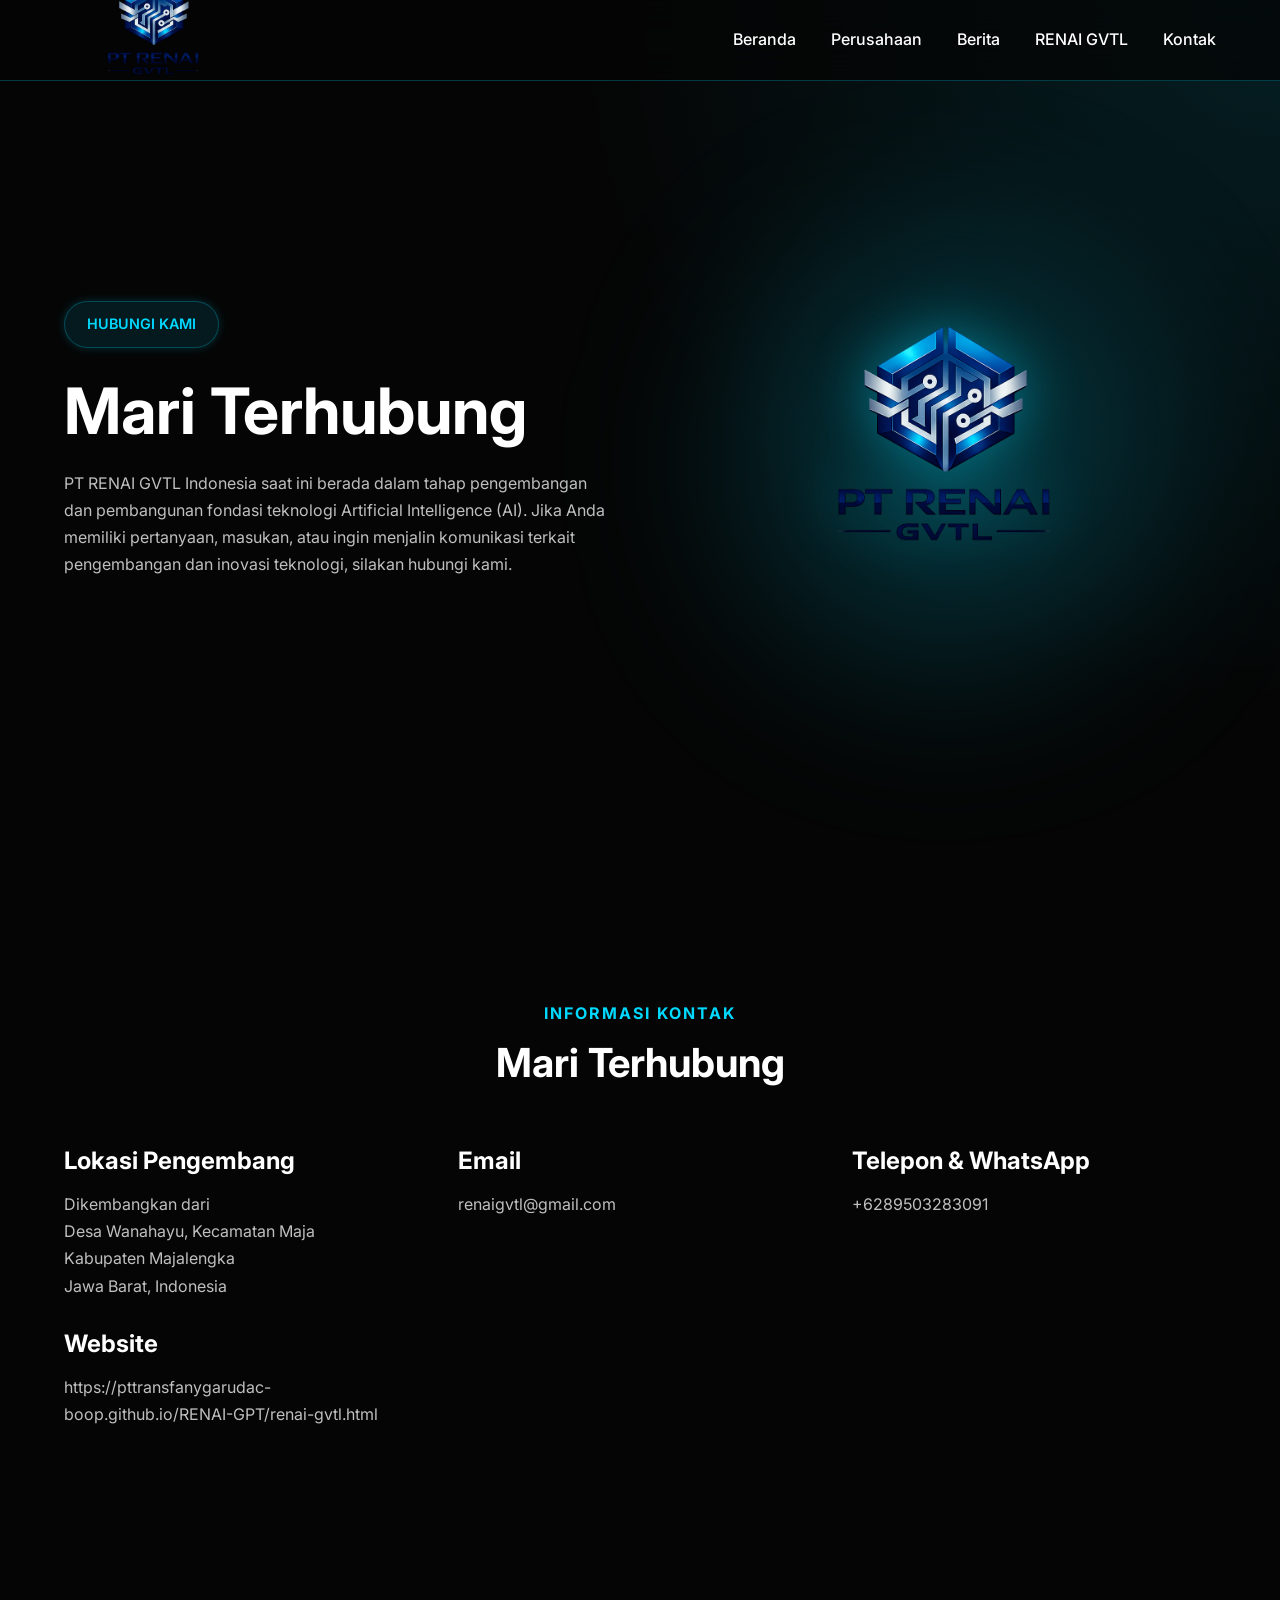
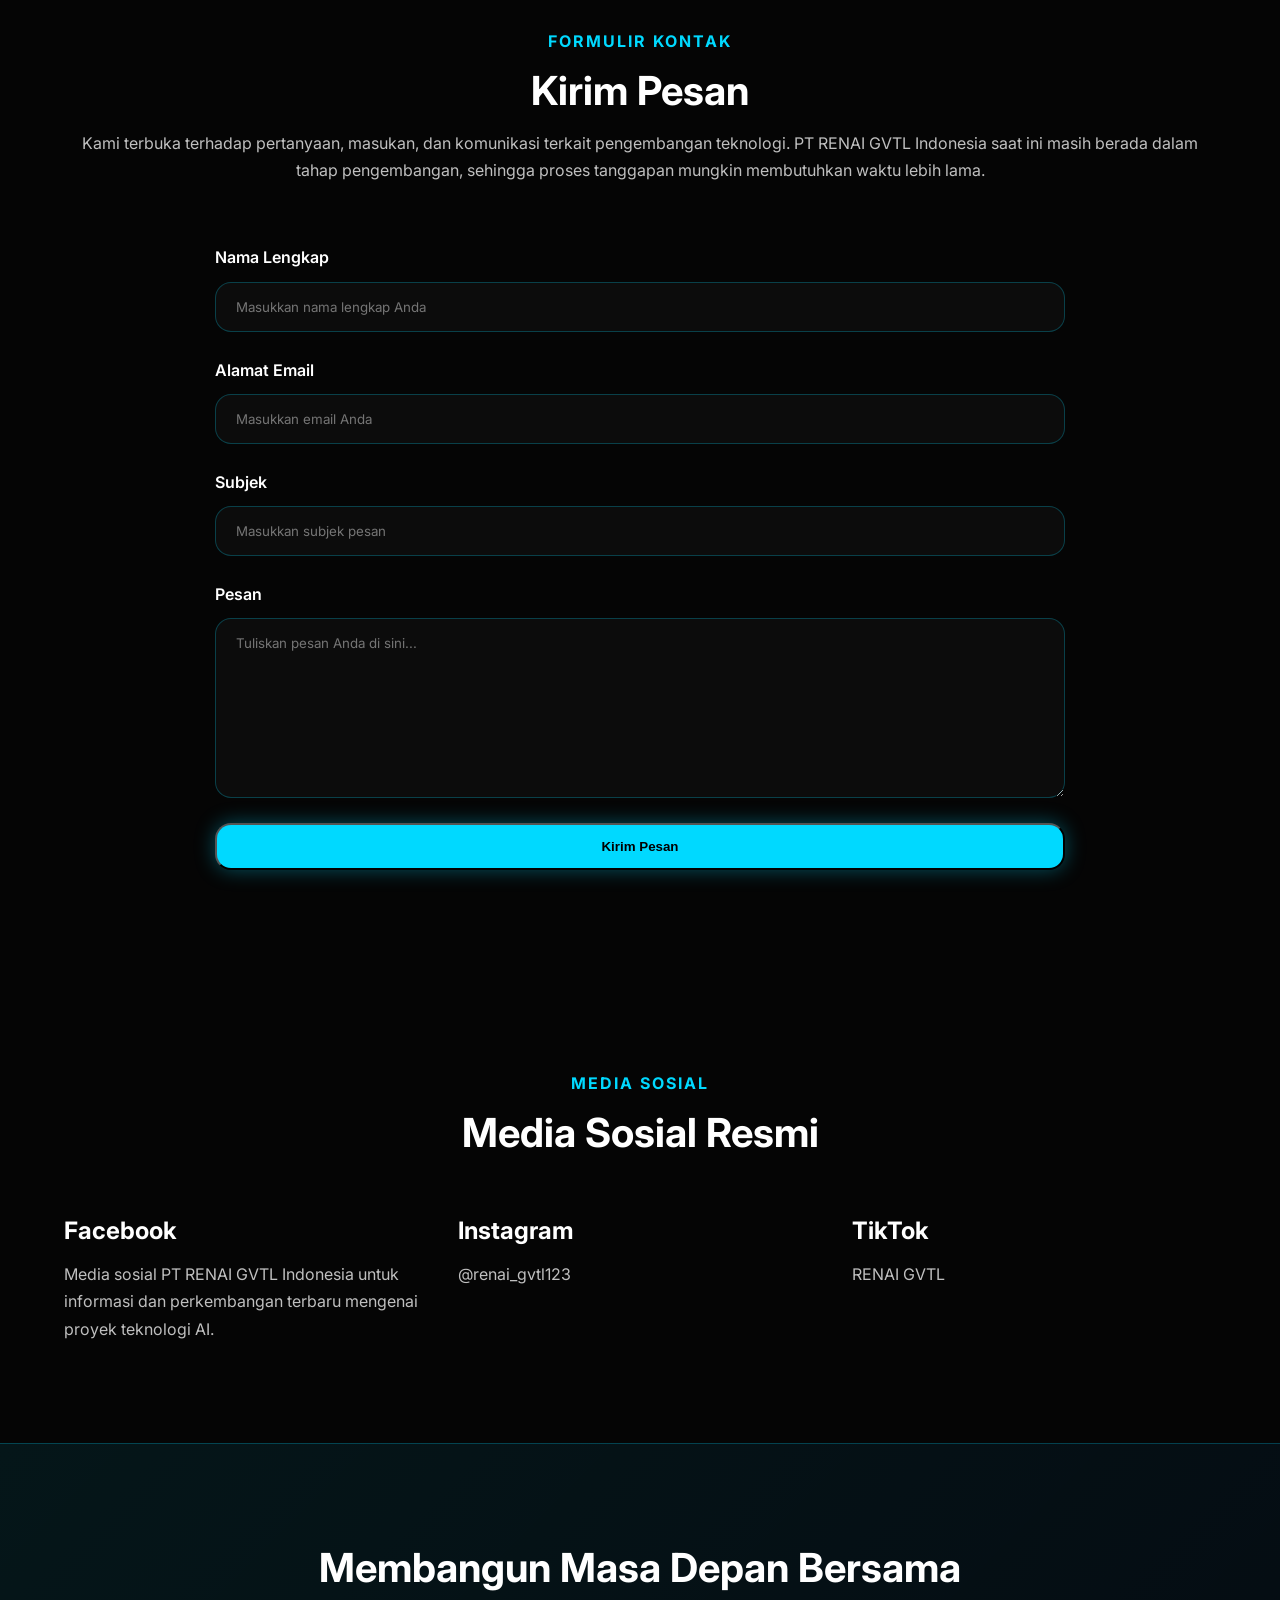
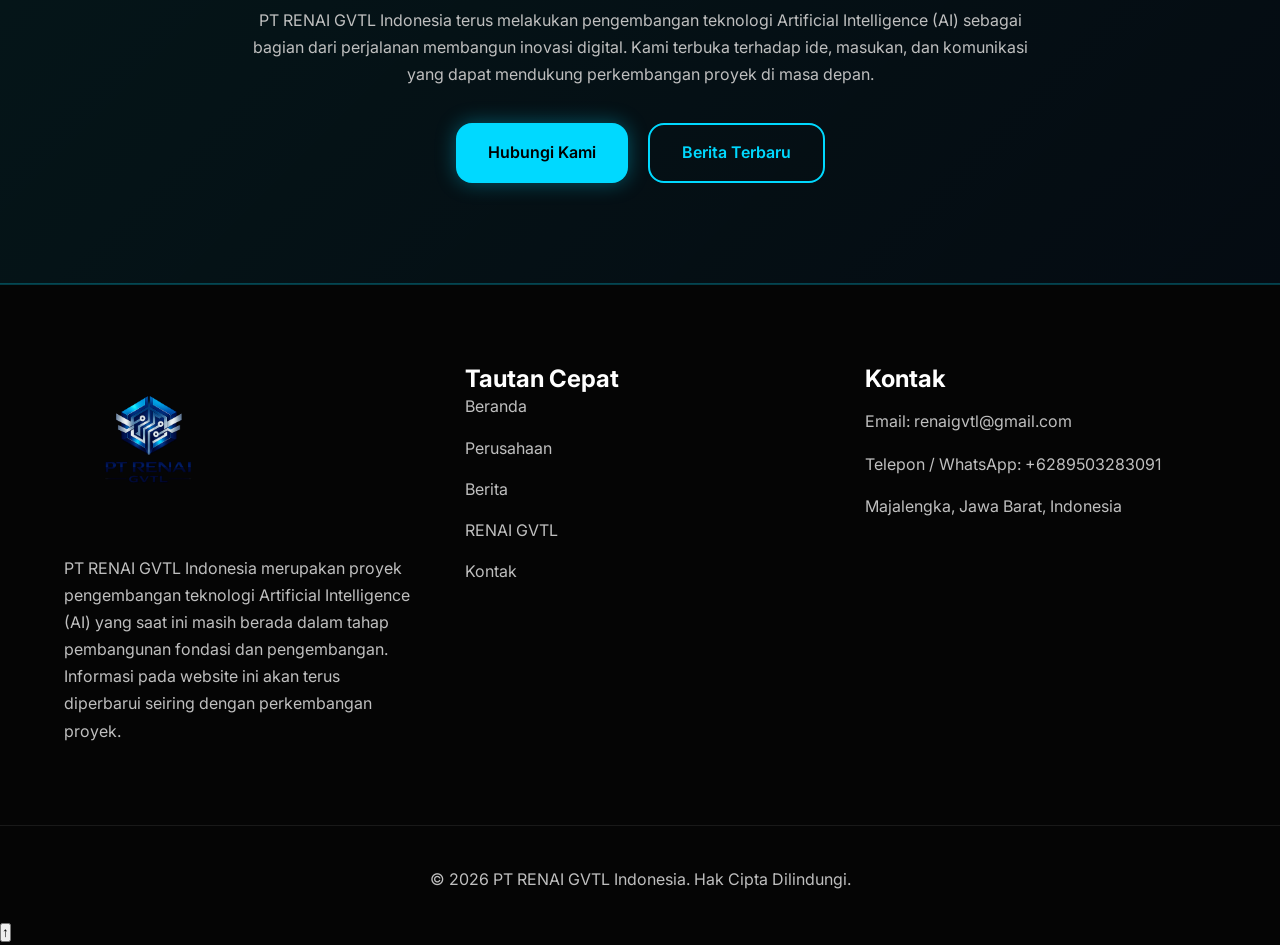
<file: contact.html>
<!DOCTYPE html>
<html lang="en">

<head>

    <!-- =========================================
         BASIC META
    ========================================== -->

<meta charset="UTF-8">

<meta name="viewport"
      content="width=device-width, initial-scale=1.0">

<title>

    Kontak | PT RENAI GVTL Indonesia

</title>

<meta name="description"
      content="Halaman kontak PT RENAI GVTL Indonesia untuk informasi, komunikasi, dan pengembangan kerja sama terkait proyek teknologi Artificial Intelligence (AI).">

<meta name="keywords"
      content="Kontak PT RENAI GVTL Indonesia, RENAI GVTL, ChatGVTL, Artificial Intelligence, AI Indonesia, teknologi AI, pengembangan AI">

<meta name="author"
      content="PT RENAI GVTL Indonesia">

<meta property="og:title"
      content="Kontak | PT RENAI GVTL Indonesia">

<meta property="og:description"
      content="Hubungi PT RENAI GVTL Indonesia untuk informasi mengenai proyek pengembangan teknologi Artificial Intelligence (AI) dan inovasi digital.">

<meta property="og:type"
      content="website">

<meta property="og:image"
      content="assets/images/logo.png">

<link rel="preconnect"
      href="https://fonts.googleapis.com">

<link rel="preconnect"
      href="https://fonts.gstatic.com"
      crossorigin>

<link href="https://fonts.googleapis.com/css2?family=Inter:wght@300;400;500;600;700;800&display=swap"
      rel="stylesheet">

<link rel="stylesheet"
      href="css/style.css">

<link rel="icon"
      href="assets/images/logo.png"
      type="image/png">

</head>

<body>

<div class="progress-bar"></div>

<header>

    <nav class="navbar container">

        <div class="logo">

            <a href="index.html">

                <img src="assets/images/logo.png"
                     alt="PT RENAI GVTL Indonesia">

            </a>

        </div>


        <ul class="nav-menu">

            <li>
                <a href="index.html">
                    Beranda
                </a>
            </li>

            <li>
                <a href="company.html">
                    Perusahaan
                </a>
            </li>

            <li>
                <a href="news.html">
                    Berita
                </a>
            </li>

            <li>
                <a href="renai-gvtl.html">
                    RENAI GVTL
                </a>
            </li>

            <li>
                <a href="contact.html"
                   class="active">
                    Kontak
                </a>
            </li>

        </ul>


        <div class="menu-toggle">

            ☰

        </div>

    </nav>

</header>

<main>

<!-- =========================================
     CONTACT HERO
========================================= -->

<section class="page-hero">

    <div class="container hero-container">

        <div class="hero-content">

            <span class="hero-badge">

                HUBUNGI KAMI

            </span>


            <h1>

                Mari Terhubung

            </h1>


            <p>

                PT RENAI GVTL Indonesia saat ini berada dalam
                tahap pengembangan dan pembangunan fondasi
                teknologi Artificial Intelligence (AI). Jika
                Anda memiliki pertanyaan, masukan, atau ingin
                menjalin komunikasi terkait pengembangan dan
                inovasi teknologi, silakan hubungi kami.

            </p>

        </div>


        <div class="hero-image">

            <img src="assets/images/logo.png"
                 alt="Logo PT RENAI GVTL Indonesia">

        </div>

    </div>

</section>

<!-- =========================================
     CONTACT INFORMATION
========================================= -->

<section class="contact-info">

    <div class="container">

        <div class="section-title">

            <span>

                INFORMASI KONTAK

            </span>

            <h2>

                Mari Terhubung

            </h2>

        </div>


        <div class="contact-grid">

            <div class="contact-card">

                <h3>

                    Lokasi Pengembang

                </h3>

                <p>

                    Dikembangkan dari<br>
                    Desa Wanahayu, Kecamatan Maja<br>
                    Kabupaten Majalengka<br>
                    Jawa Barat, Indonesia

                </p>

            </div>


            <div class="contact-card">

                <h3>

                    Email

                </h3>

                <p>

                    renaigvtl@gmail.com

                </p>

            </div>


            <div class="contact-card">

                <h3>

                    Telepon & WhatsApp

                </h3>

                <p>

                    +6289503283091

                </p>

            </div>


            <div class="contact-card">

                <h3>

                    Website

                </h3>

                <p>

                    https://pttransfanygarudac-boop.github.io/RENAI-GPT/renai-gvtl.html

                </p>

            </div>

        </div>

    </div>

</section>

<!-- =========================================
     CONTACT FORM
========================================= -->

<section class="contact-form-section">

    <div class="container">

        <div class="section-title">

            <span>

                FORMULIR KONTAK

            </span>


            <h2>

                Kirim Pesan

            </h2>


            <p>

                Kami terbuka terhadap pertanyaan, masukan, dan
                komunikasi terkait pengembangan teknologi.
                PT RENAI GVTL Indonesia saat ini masih berada
                dalam tahap pengembangan, sehingga proses
                tanggapan mungkin membutuhkan waktu lebih lama.

            </p>

        </div>


        <form class="contact-form">


            <div class="form-group">

                <label for="fullname">

                    Nama Lengkap

                </label>

                <input type="text"
                       id="fullname"
                       name="fullname"
                       placeholder="Masukkan nama lengkap Anda"
                       required>

            </div>


            <div class="form-group">

                <label for="email">

                    Alamat Email

                </label>

                <input type="email"
                       id="email"
                       name="email"
                       placeholder="Masukkan email Anda"
                       required>

            </div>


            <div class="form-group">

                <label for="subject">

                    Subjek

                </label>

                <input type="text"
                       id="subject"
                       name="subject"
                       placeholder="Masukkan subjek pesan"
                       required>

            </div>


            <div class="form-group">

                <label for="message">

                    Pesan

                </label>

                <textarea id="message"
                          name="message"
                          rows="6"
                          placeholder="Tuliskan pesan Anda di sini..."
                          required></textarea>

            </div>


            <button type="submit"
                    class="btn-primary">

                Kirim Pesan

            </button>


        </form>

    </div>

</section>

<!-- =========================================
     SOCIAL MEDIA
========================================= -->

<section class="social-media">

    <div class="container">

        <div class="section-title">

            <span>

                MEDIA SOSIAL

            </span>


            <h2>

                Media Sosial Resmi

            </h2>


        </div>


        <div class="social-grid">


            <div class="social-card">

                <h3>

                    Facebook

                </h3>

                <p>

                    Media sosial PT RENAI GVTL Indonesia
                    untuk informasi dan perkembangan terbaru
                    mengenai proyek teknologi AI.

                </p>

            </div>


            <div class="social-card">

                <h3>

                    Instagram

                </h3>

                <p>

                    @renai_gvtl123

                </p>

            </div>


            <div class="social-card">

                <h3>

                    TikTok

                </h3>

                <p>

                    RENAI GVTL

                </p>

            </div>


        </div>

    </div>

</section>

<!-- =========================================
     CALL TO ACTION
========================================= -->

<section class="cta">

    <div class="container">

        <div class="cta-content">

            <h2>

                Membangun Masa Depan Bersama

            </h2>


            <p>

                PT RENAI GVTL Indonesia terus melakukan
                pengembangan teknologi Artificial Intelligence
                (AI) sebagai bagian dari perjalanan membangun
                inovasi digital. Kami terbuka terhadap ide,
                masukan, dan komunikasi yang dapat mendukung
                perkembangan proyek di masa depan.

            </p>


            <div class="cta-buttons">

                <a href="mailto:renaigvtl@gmail.com"
                   class="btn-primary">

                    Hubungi Kami

                </a>


                <a href="news.html"
                   class="btn-secondary">

                    Berita Terbaru

                </a>

            </div>

        </div>

    </div>

</section>


<!-- =========================================
     FOOTER
========================================= -->


<footer>

    <div class="container footer-container">


        <div class="footer-about">

            <img src="assets/images/logo.png"
                 alt="Logo PT RENAI GVTL Indonesia">


            <p>

                PT RENAI GVTL Indonesia merupakan proyek
                pengembangan teknologi Artificial Intelligence
                (AI) yang saat ini masih berada dalam tahap
                pembangunan fondasi dan pengembangan.
                Informasi pada website ini akan terus diperbarui
                seiring dengan perkembangan proyek.

            </p>

        </div>



        <div class="footer-links">

            <h3>

                Tautan Cepat

            </h3>


            <ul>

                <li>
                    <a href="index.html">
                        Beranda
                    </a>
                </li>

                <li>
                    <a href="company.html">
                        Perusahaan
                    </a>
                </li>

                <li>
                    <a href="news.html">
                        Berita
                    </a>
                </li>

                <li>
                    <a href="renai-gvtl.html">
                        RENAI GVTL
                    </a>
                </li>

                <li>
                    <a href="contact.html">
                        Kontak
                    </a>
                </li>

            </ul>

        </div>



        <div class="footer-contact">

            <h3>

                Kontak

            </h3>


            <p>
                Email: renaigvtl@gmail.com
            </p>


            <p>
                Telepon / WhatsApp: +6289503283091
            </p>


            <p>
                Majalengka, Jawa Barat, Indonesia
            </p>


        </div>


    </div>



    <div class="footer-bottom">

        <p>

            © 2026 PT RENAI GVTL Indonesia.
            Hak Cipta Dilindungi.

        </p>

    </div>


</footer>


</main>


<script src="js/main.js"></script>

</body>

</html>
</file>
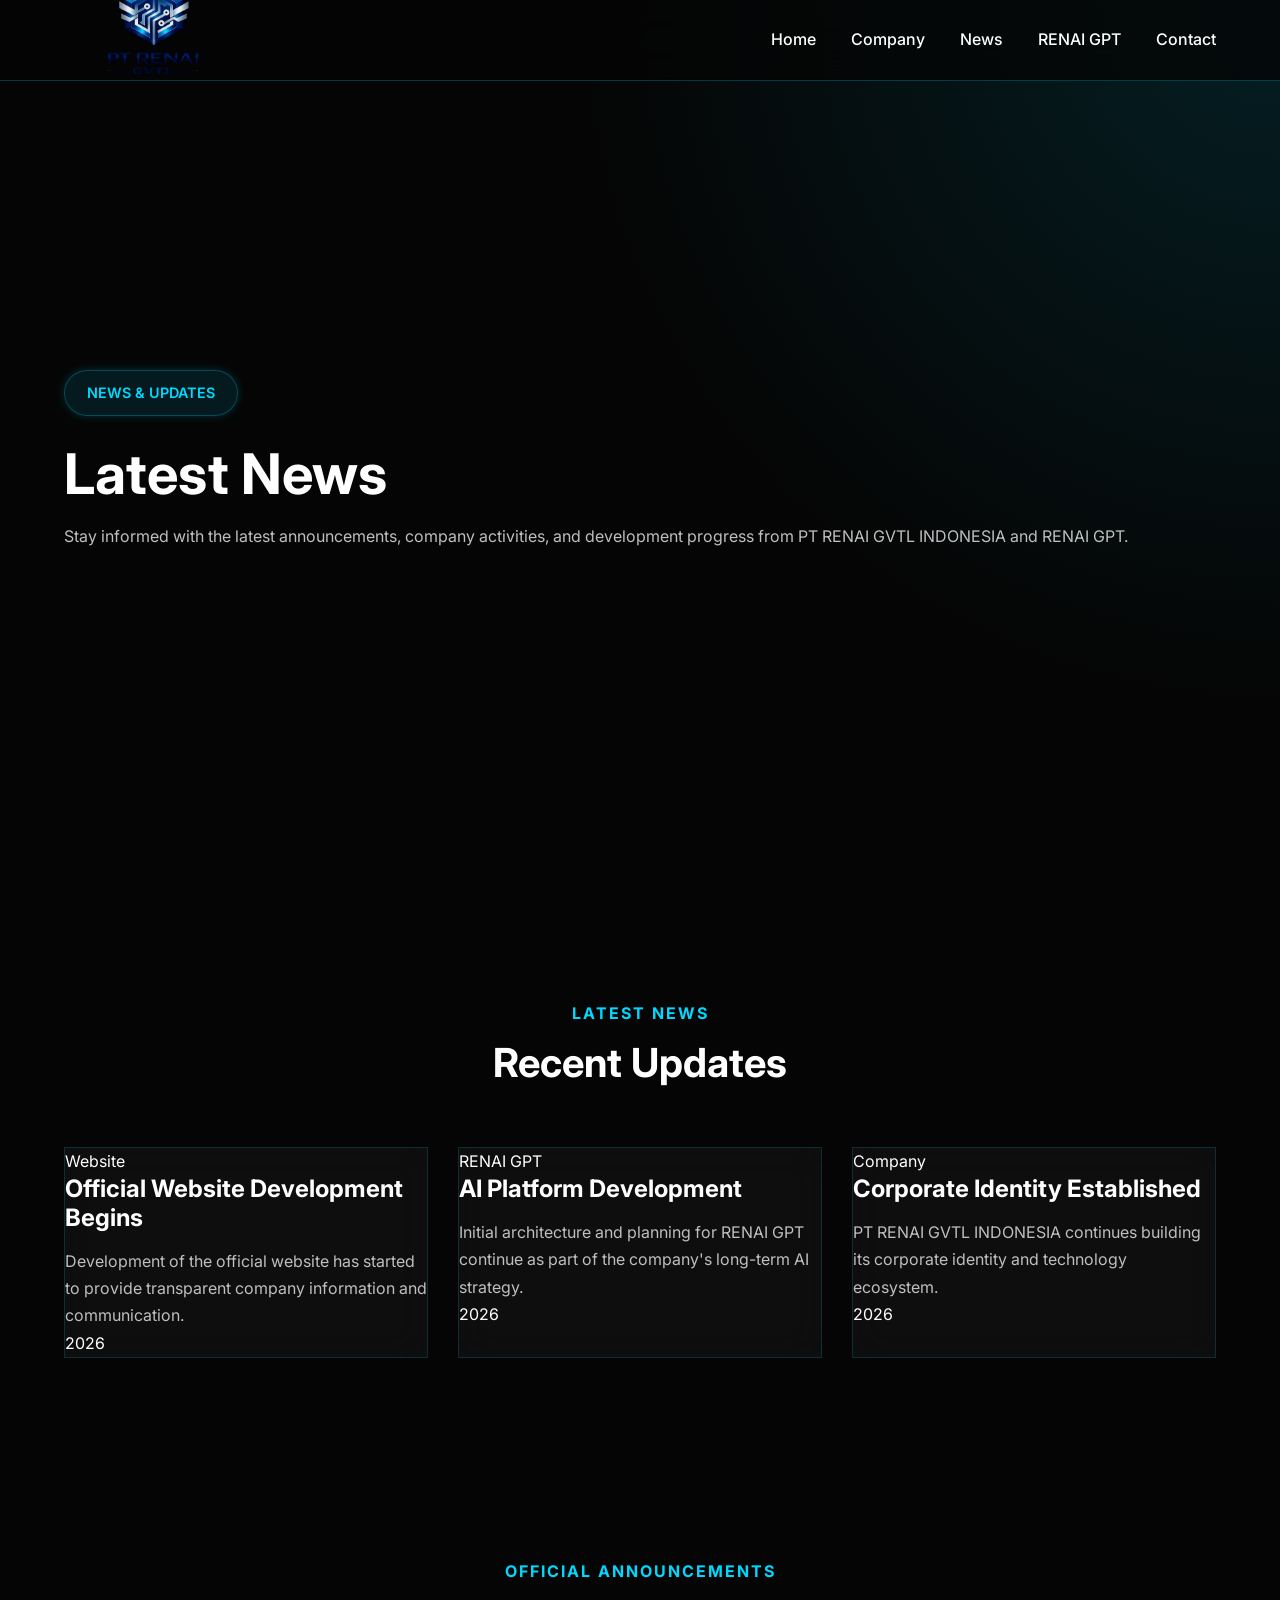
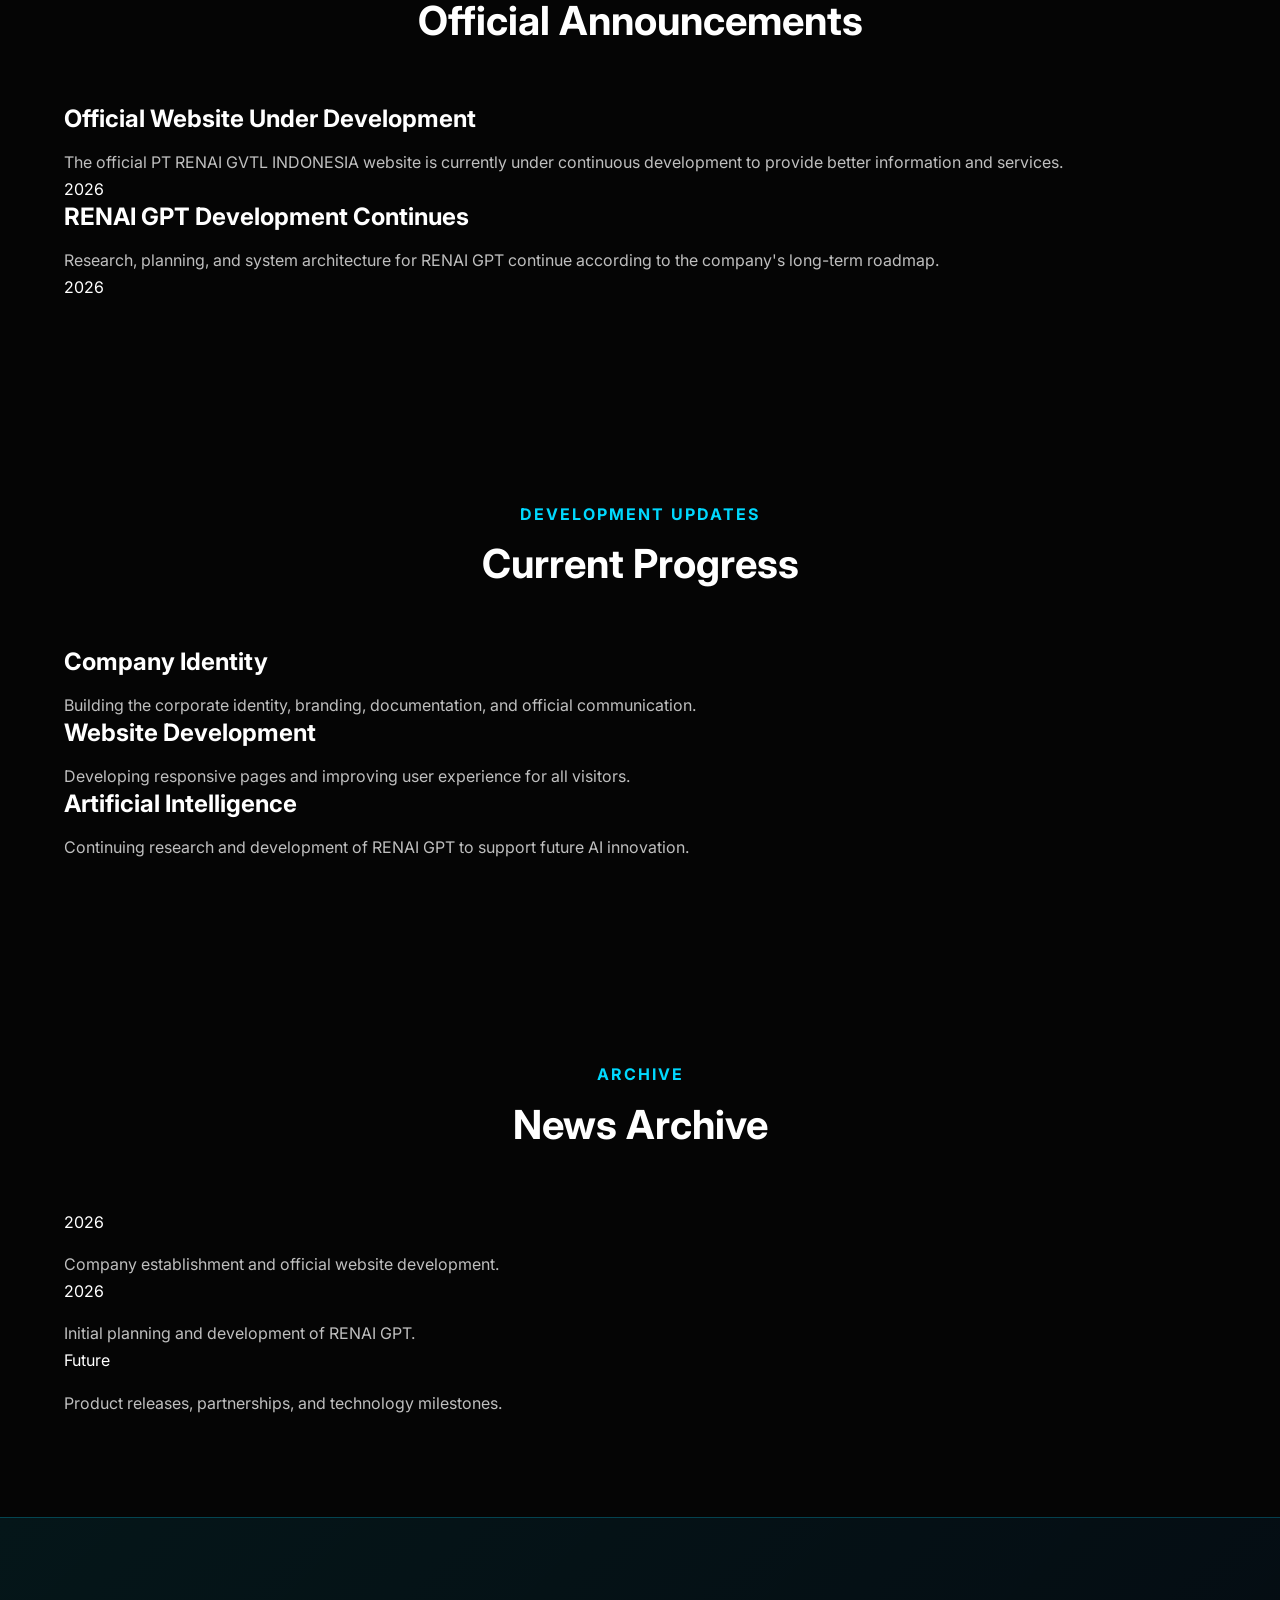
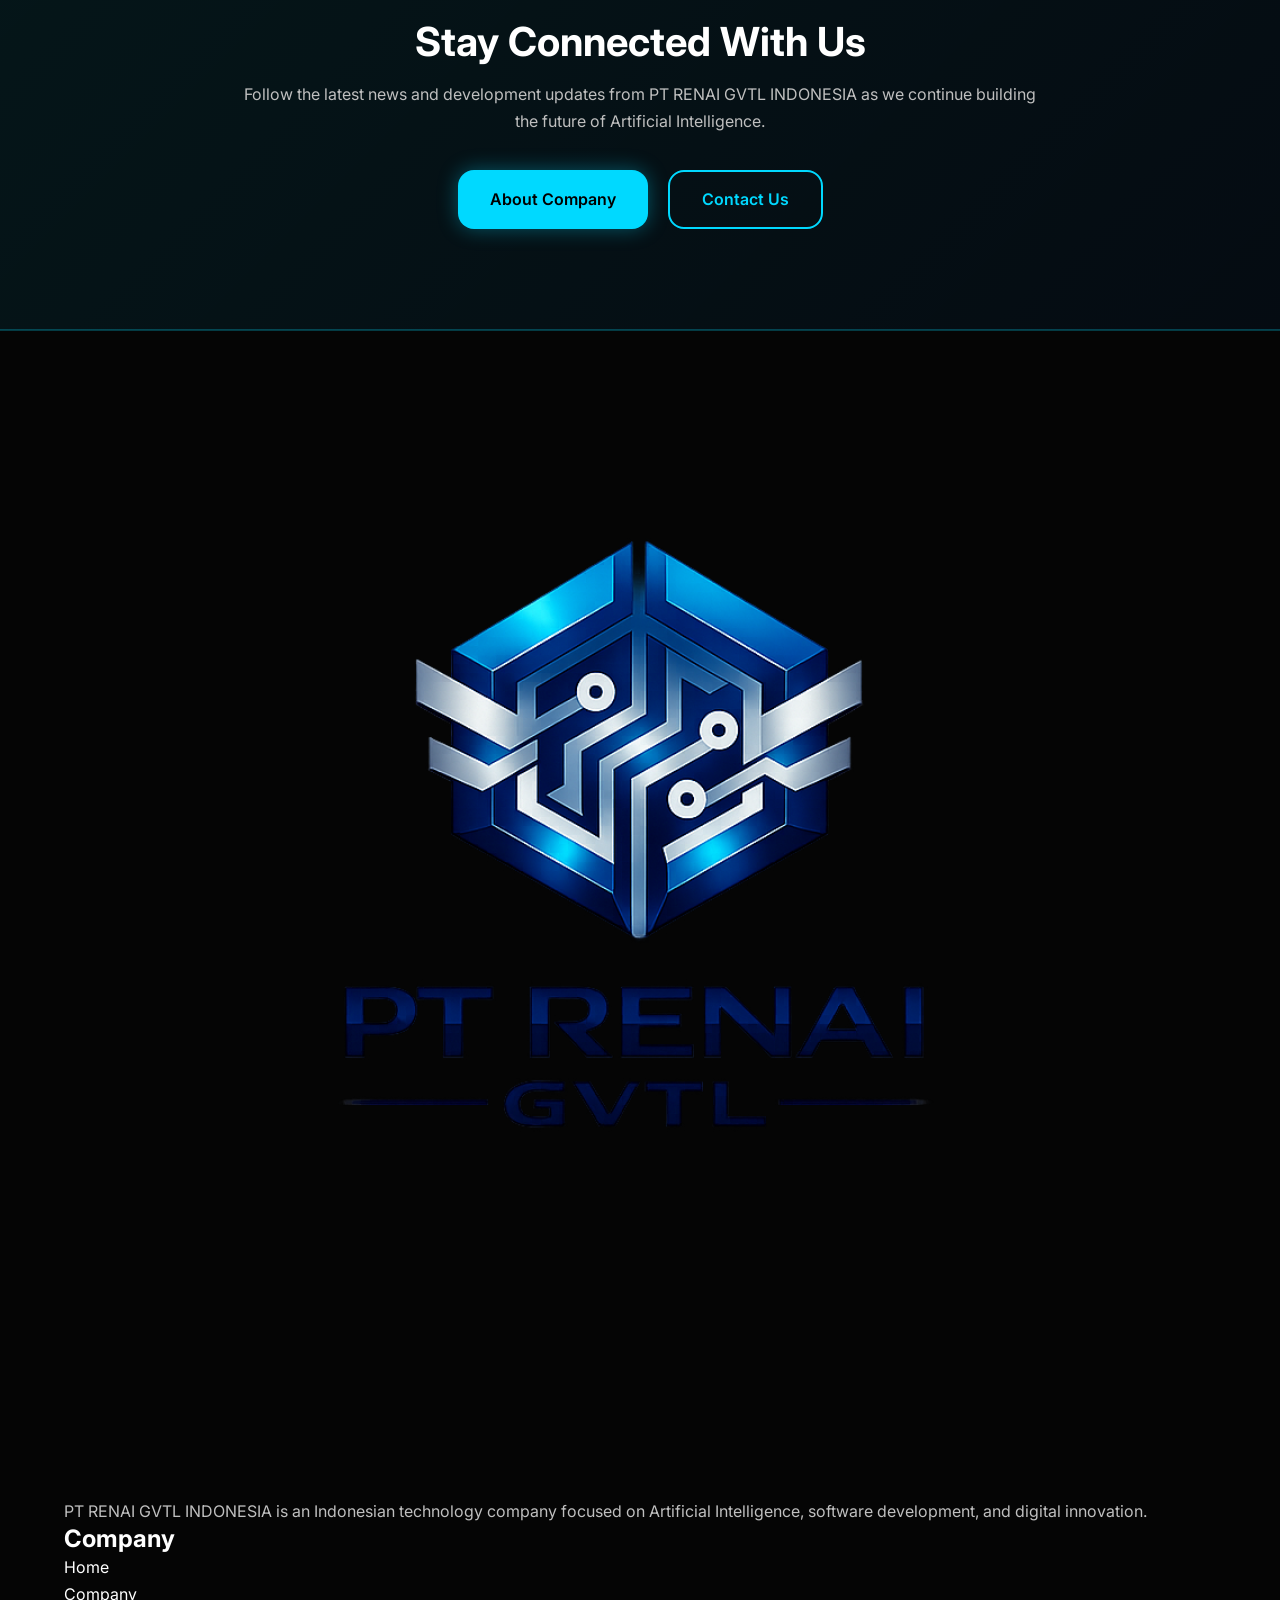
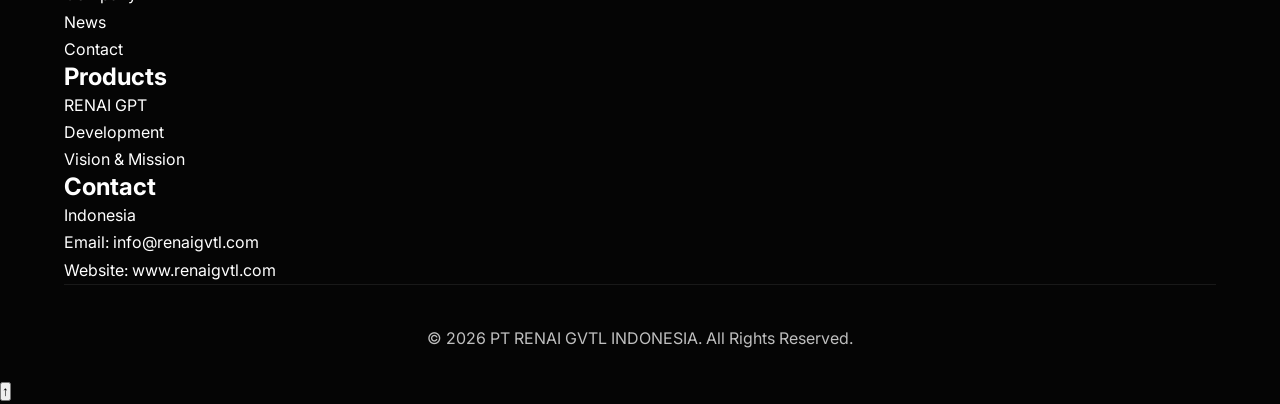
<file: news.html>
<!DOCTYPE html>
<html lang="en">

<head>

    <!-- =========================================
         BASIC META
    ========================================== -->

    <meta charset="UTF-8">

    <meta name="viewport"
          content="width=device-width, initial-scale=1.0">

    <title>

        News | PT RENAI GVTL INDONESIA

    </title>

    <meta name="description"
          content="Latest news, announcements, and development updates from PT RENAI GVTL INDONESIA and RENAI GPT.">

    <meta name="keywords"
          content="PT RENAI GVTL INDONESIA, News, RENAI GPT, Artificial Intelligence">

    <meta name="author"
          content="PT RENAI GVTL INDONESIA">

    <meta property="og:title"
          content="News | PT RENAI GVTL INDONESIA">

    <meta property="og:description"
          content="Official News of PT RENAI GVTL INDONESIA">

    <meta property="og:type"
          content="website">

    <meta property="og:image"
          content="assets/images/logo.png">

    <link rel="preconnect"
          href="https://fonts.googleapis.com">

    <link rel="preconnect"
          href="https://fonts.gstatic.com"
          crossorigin>

    <link href="https://fonts.googleapis.com/css2?family=Inter:wght@300;400;500;600;700;800&display=swap"
          rel="stylesheet">

    <link rel="stylesheet"
          href="css/style.css">

    <link rel="icon"
          href="assets/images/logo.png"
          type="image/png">

</head>

<body>

    <div class="progress-bar"></div>

    <header>

        <nav class="navbar container">

            <div class="logo">

                <a href="index.html">

                    <img src="assets/images/logo.png"
                         alt="PT RENAI GVTL INDONESIA Logo">

                </a>

            </div>

            <ul class="nav-menu">

                <li><a href="index.html">Home</a></li>

                <li><a href="company.html">Company</a></li>

                <li><a href="news.html" class="active">News</a></li>

                <li><a href="renai-gvtl.html">RENAI GPT</a></li>

                <li><a href="contact.html">Contact</a></li>

            </ul>

            <div class="menu-toggle">

                ☰

            </div>

        </nav>

    </header>

    <main>

        <!-- =========================================
             NEWS HERO
        ========================================== -->
        
        <section class="page-hero">

    <div class="container">

        <div class="page-hero-content">

            <span class="hero-badge">

                NEWS & UPDATES

            </span>

            <h1>

                Latest News

            </h1>

            <p>

                Stay informed with the latest announcements,
                company activities, and development progress from
                PT RENAI GVTL INDONESIA and RENAI GPT.

            </p>

        </div>

    </div>

</section>

<!-- =========================================
     LATEST NEWS
========================================= -->

<section class="latest-news">

    <div class="container">

        <div class="section-title">

            <span>

                LATEST NEWS

            </span>

            <h2>

                Recent Updates

            </h2>

        </div>

        <div class="news-grid">

            <article class="news-card">

                <span class="news-category">

                    Website

                </span>

                <h3>

                    Official Website Development Begins

                </h3>

                <p>

                    Development of the official website has started
                    to provide transparent company information and
                    communication.

                </p>

                <div class="news-footer">

                    <span>

                        2026

                    </span>

                </div>

            </article>

            <article class="news-card">

                <span class="news-category">

                    RENAI GPT

                </span>

                <h3>

                    AI Platform Development

                </h3>

                <p>

                    Initial architecture and planning for RENAI GPT
                    continue as part of the company's long-term AI
                    strategy.

                </p>

                <div class="news-footer">

                    <span>

                        2026

                    </span>

                </div>

            </article>

            <article class="news-card">

                <span class="news-category">

                    Company

                </span>

                <h3>

                    Corporate Identity Established

                </h3>

                <p>

                    PT RENAI GVTL INDONESIA continues building its
                    corporate identity and technology ecosystem.

                </p>

                <div class="news-footer">

                    <span>

                        2026

                    </span>

                </div>

            </article>

        </div>

    </div>

</section>

<!-- =========================================
     ANNOUNCEMENTS
========================================= -->

<section class="announcements">

    <div class="container">

        <div class="section-title">

            <span>

                OFFICIAL ANNOUNCEMENTS

            </span>

            <h2>

                Official Announcements

            </h2>

        </div>

        <div class="announcement-list">

            <article class="announcement-card">

                <h3>

                    Official Website Under Development

                </h3>

                <p>

                    The official PT RENAI GVTL INDONESIA website is
                    currently under continuous development to
                    provide better information and services.

                </p>

                <span class="announcement-date">

                    2026

                </span>

            </article>

            <article class="announcement-card">

                <h3>

                    RENAI GPT Development Continues

                </h3>

                <p>

                    Research, planning, and system architecture for
                    RENAI GPT continue according to the company's
                    long-term roadmap.

                </p>

                <span class="announcement-date">

                    2026

                </span>

            </article>

        </div>

    </div>

</section>

<!-- =========================================
     DEVELOPMENT UPDATES
========================================= -->

<section class="development-updates">

    <div class="container">

        <div class="section-title">

            <span>

                DEVELOPMENT UPDATES

            </span>

            <h2>

                Current Progress

            </h2>

        </div>

        <div class="updates-grid">

            <article class="update-card">

                <h3>

                    Company Identity

                </h3>

                <p>

                    Building the corporate identity, branding,
                    documentation, and official communication.

                </p>

            </article>

            <article class="update-card">

                <h3>

                    Website Development

                </h3>

                <p>

                    Developing responsive pages and improving user
                    experience for all visitors.

                </p>

            </article>

            <article class="update-card">

                <h3>

                    Artificial Intelligence

                </h3>

                <p>

                    Continuing research and development of RENAI GPT
                    to support future AI innovation.

                </p>

            </article>

        </div>

    </div>

</section>

<!-- =========================================
     NEWS ARCHIVE
========================================= -->

<section class="news-archive">

    <div class="container">

        <div class="section-title">

            <span>

                ARCHIVE

            </span>

            <h2>

                News Archive

            </h2>

        </div>

        <div class="archive-list">

            <article class="archive-item">

                <span class="archive-year">

                    2026

                </span>

                <p>

                    Company establishment and official website
                    development.

                </p>

            </article>

            <article class="archive-item">

                <span class="archive-year">

                    2026

                </span>

                <p>

                    Initial planning and development of RENAI GPT.

                </p>

            </article>

            <article class="archive-item">

                <span class="archive-year">

                    Future

                </span>

                <p>

                    Product releases, partnerships, and technology
                    milestones.

                </p>

            </article>

        </div>

    </div>

</section>

<!-- =========================================
     NEWS CTA
========================================= -->

<section class="cta">

    <div class="container">

        <div class="cta-content">

            <h2>

                Stay Connected With Us

            </h2>

            <p>

                Follow the latest news and development updates from
                PT RENAI GVTL INDONESIA as we continue building the
                future of Artificial Intelligence.

            </p>

            <div class="cta-buttons">

                <a href="company.html"
                   class="btn-primary">

                    About Company

                </a>

                <a href="contact.html"
                   class="btn-secondary">

                    Contact Us

                </a>

            </div>

        </div>

    </div>

</section>

<!-- =========================================
     FOOTER
========================================= -->

    </main>

    <footer class="footer">

        <div class="container">

            <div class="footer-grid">

                <div class="footer-column">

                    <img src="assets/images/logo.png"
                         alt="PT RENAI GVTL INDONESIA Logo"
                         class="footer-logo">

                    <p>

                        PT RENAI GVTL INDONESIA is an Indonesian
                        technology company focused on Artificial
                        Intelligence, software development,
                        and digital innovation.

                    </p>

                </div>

                <div class="footer-column">

                    <h3>

                        Company

                    </h3>

                    <ul>

                        <li><a href="index.html">Home</a></li>

                        <li><a href="company.html">Company</a></li>

                        <li><a href="news.html">News</a></li>

                        <li><a href="contact.html">Contact</a></li>

                    </ul>

                </div>

                <div class="footer-column">

                    <h3>

                        Products

                    </h3>

                    <ul>

                        <li><a href="renai-gvtl.html">RENAI GPT</a></li>

                        <li><a href="news.html">Development</a></li>

                        <li><a href="company.html">Vision & Mission</a></li>

                    </ul>

                </div>

                <div class="footer-column">

                    <h3>

                        Contact

                    </h3>

                    <ul>

                        <li>Indonesia</li>

                        <li>Email: info@renaigvtl.com</li>

                        <li>Website: www.renaigvtl.com</li>

                    </ul>

                </div>

            </div>

            <div class="footer-bottom">

                <p>

                    © 2026 PT RENAI GVTL INDONESIA.
                    All Rights Reserved.

                </p>

            </div>

        </div>

    </footer>

    <!-- =========================================
         JAVASCRIPT
    ========================================== -->

    <script src="js/main.js"></script>

</body>

</html>
</file>
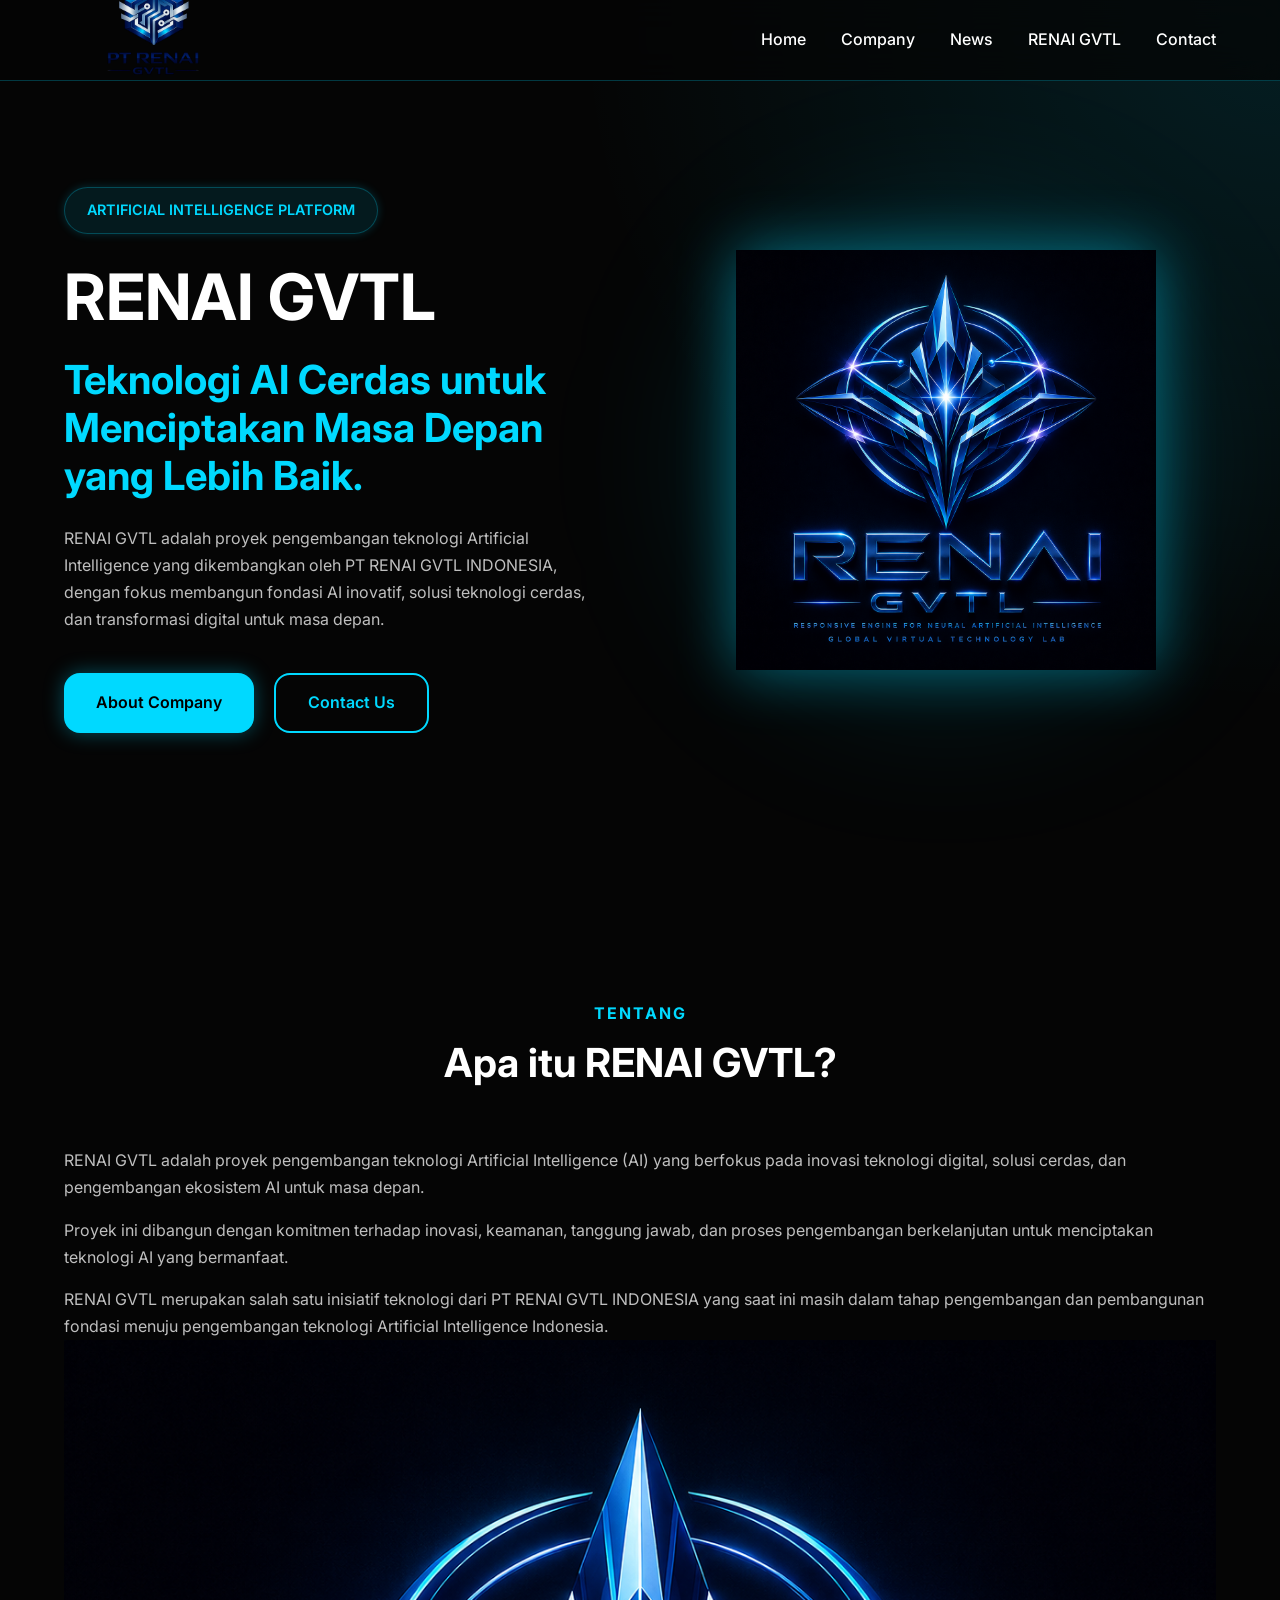
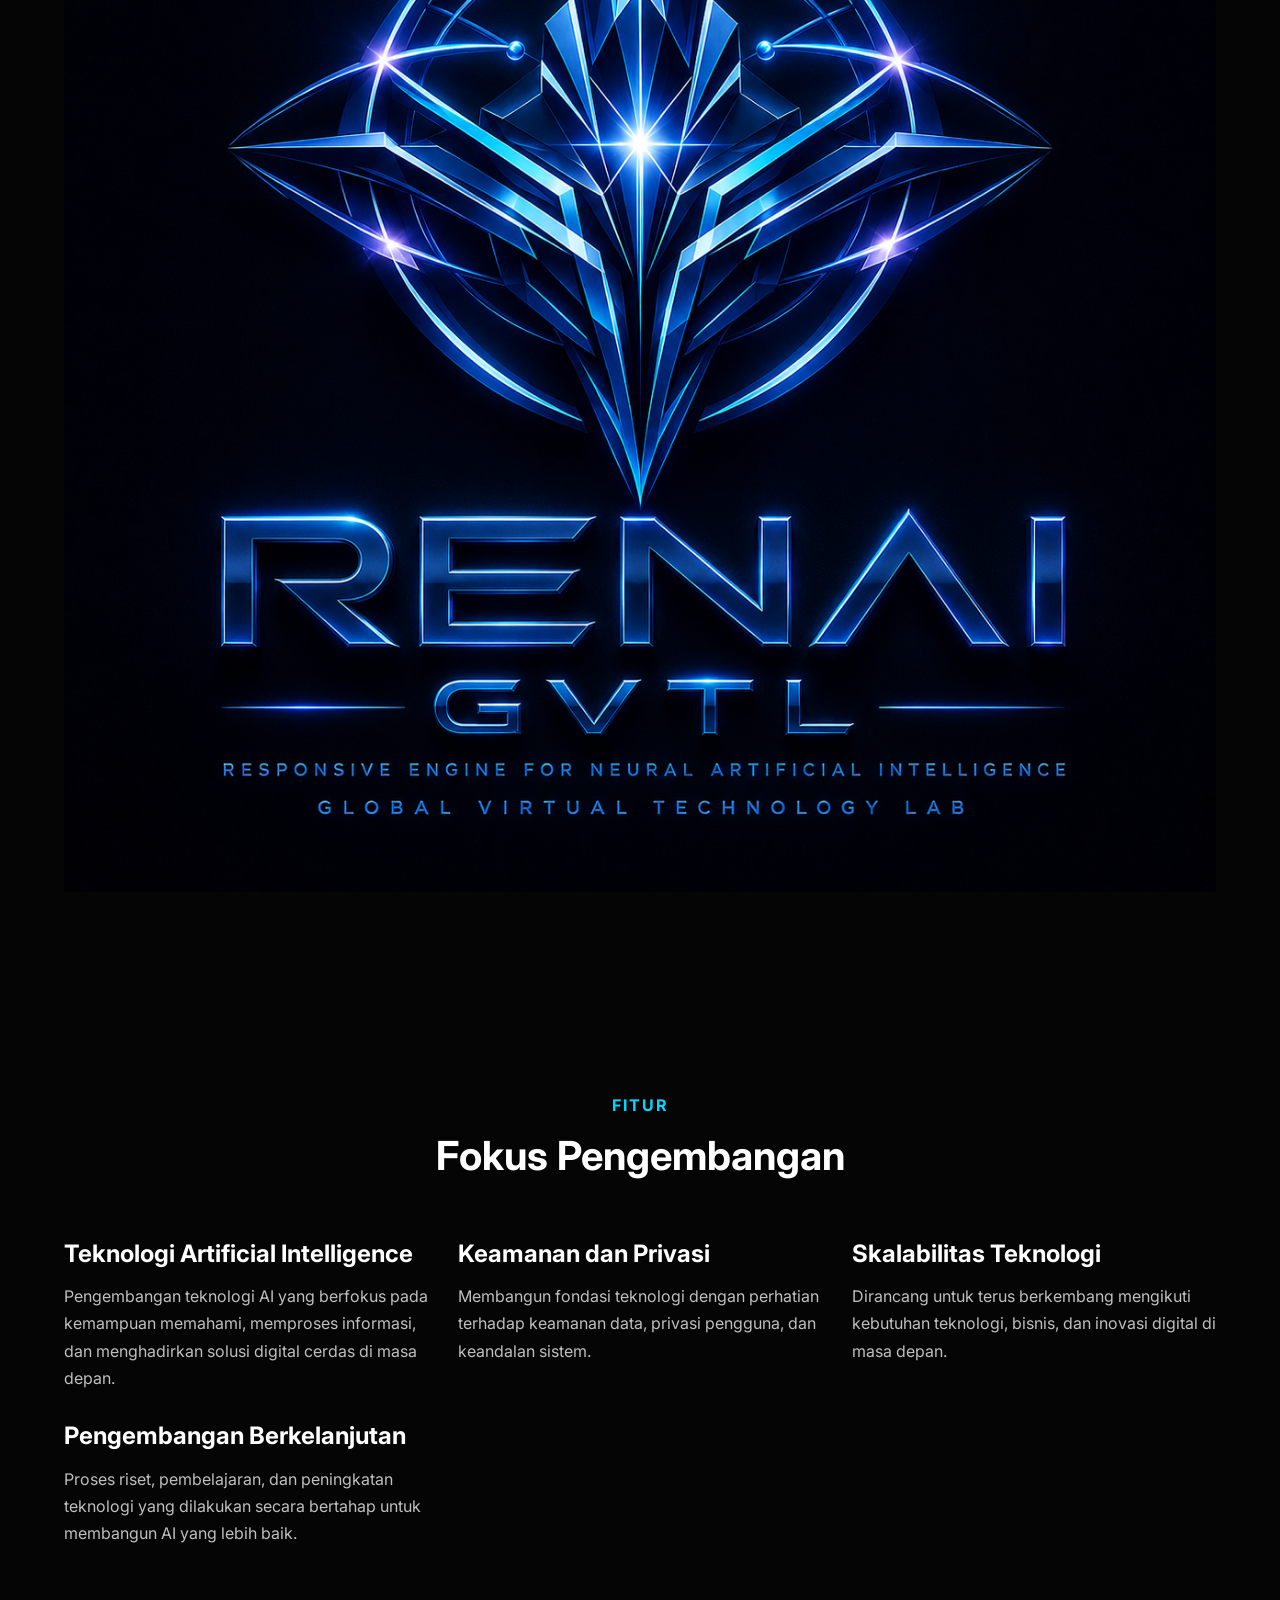
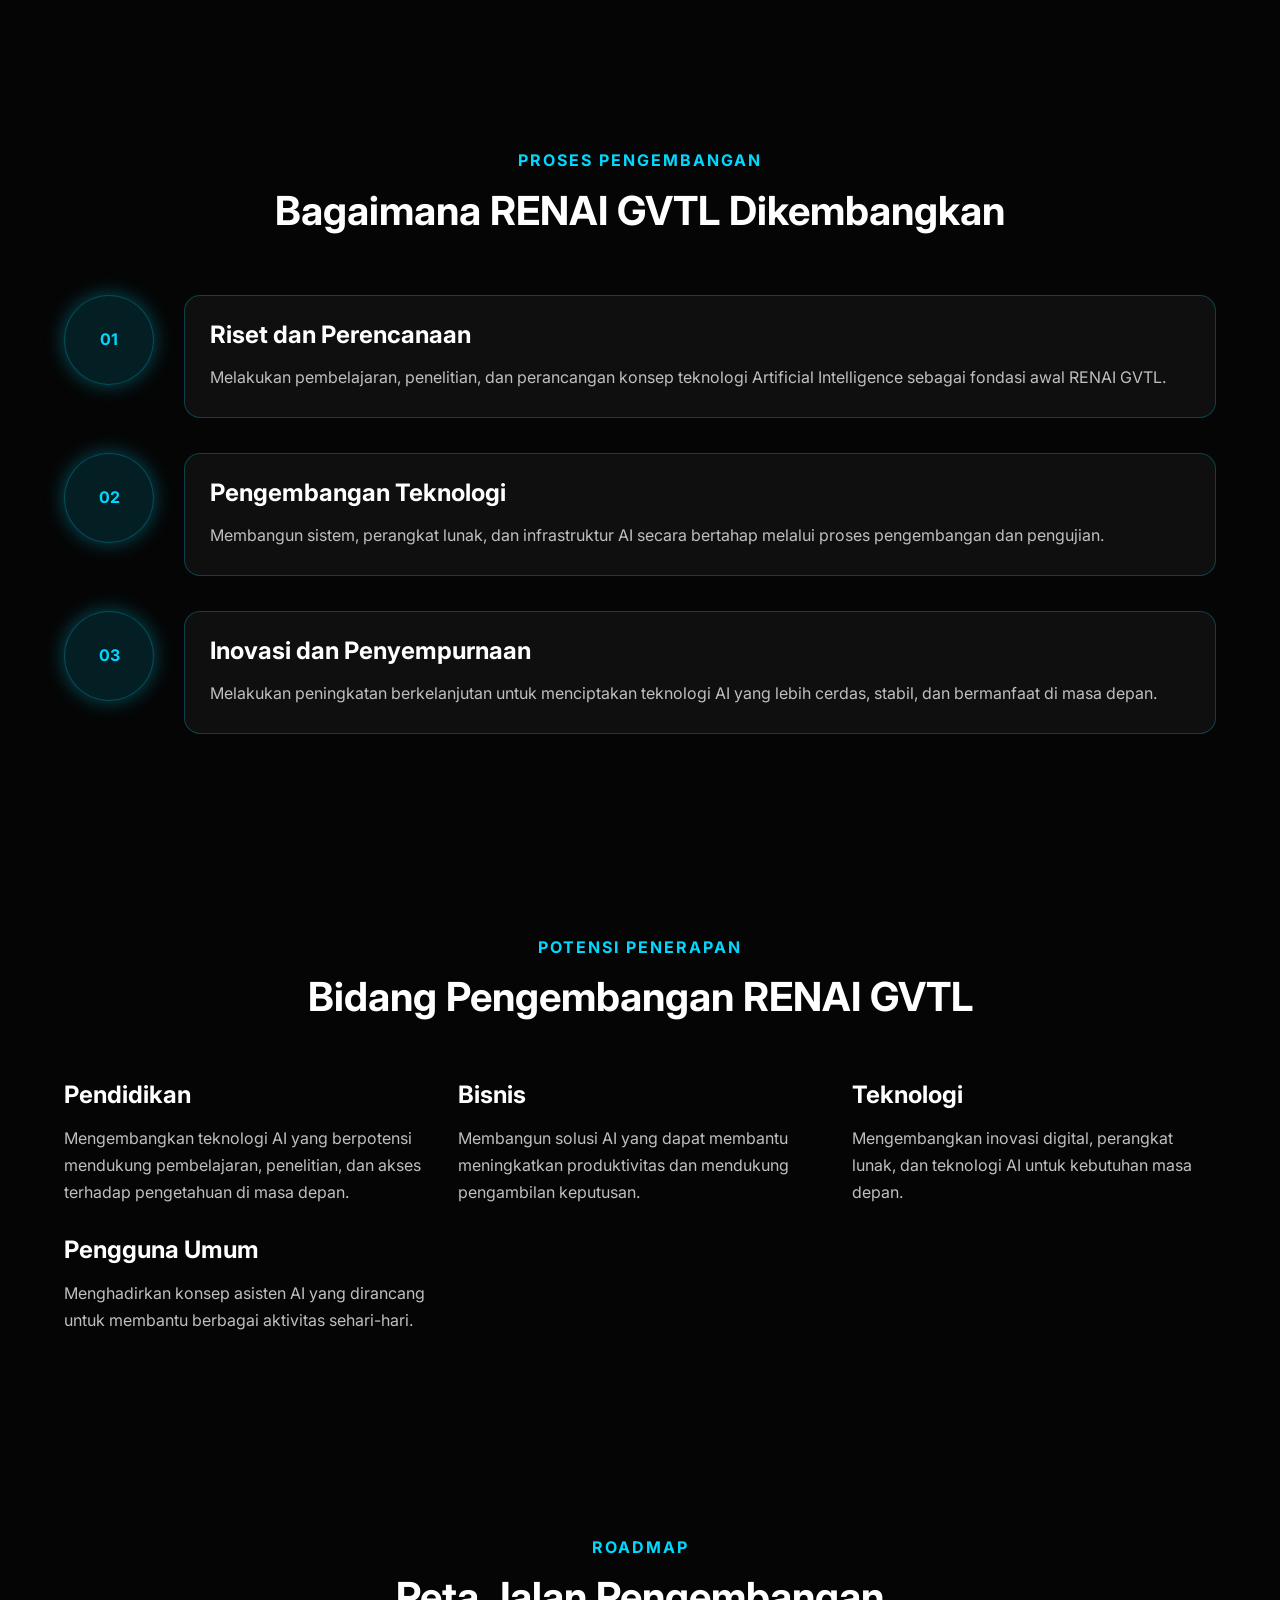
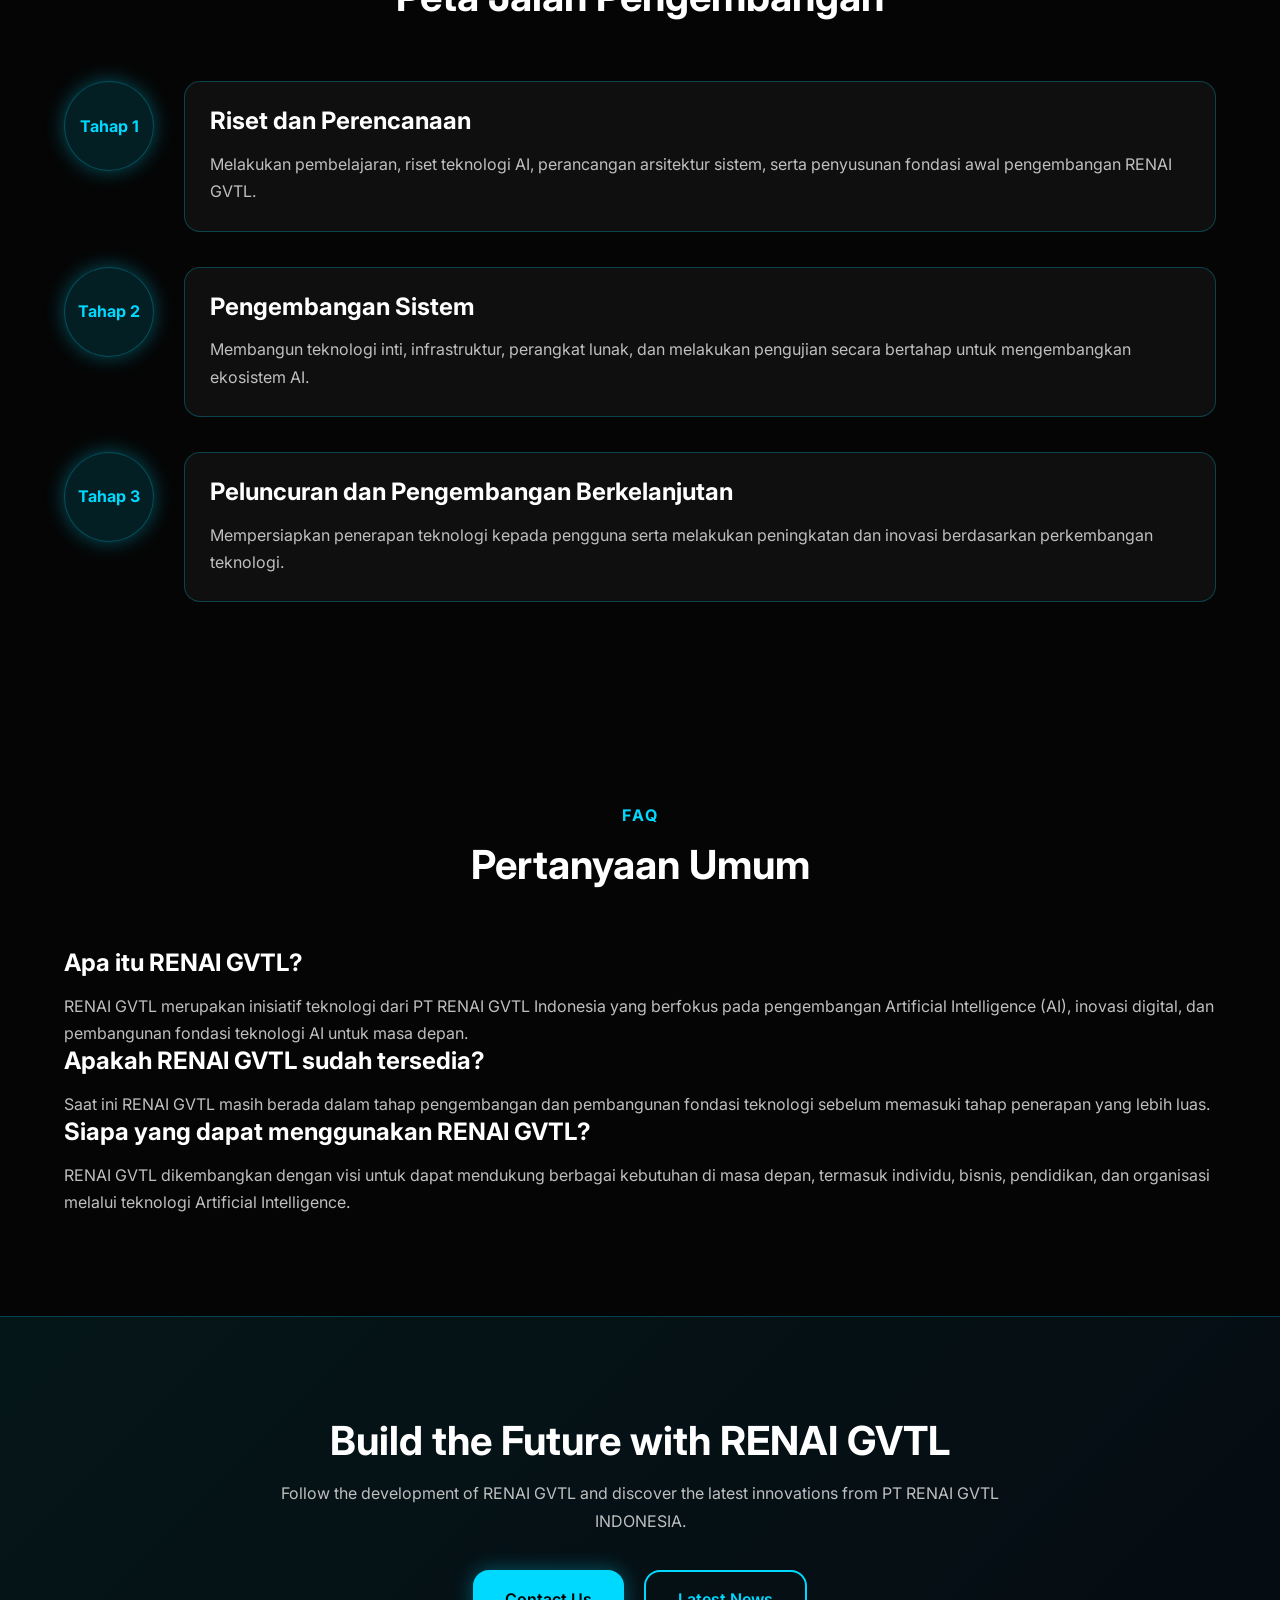
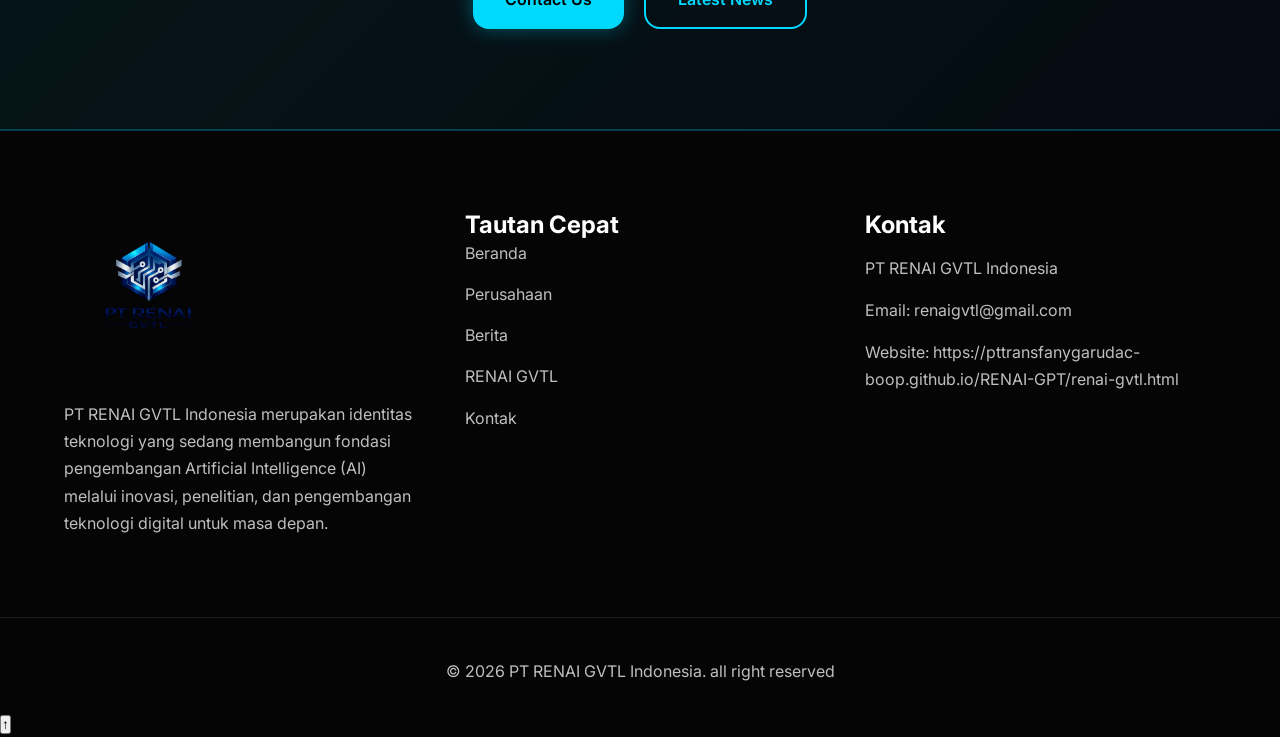
<file: renai-gvtl.html>
<!DOCTYPE html>
<html lang="id">

<head>

    <!-- =========================================
         BASIC META
    ========================================== -->

    <meta charset="UTF-8">

    <meta name="viewport"
          content="width=device-width, initial-scale=1.0">

    <title>

        RENAI GVTL | PT RENAI GVTL INDONESIA

    </title>

    <meta name="description"
          content="Halaman resmi proyek PT RENAI GVTL, sebuah pengembangan teknologi kecerdasan buatan (Artificial Intelligence) yang sedang dikembangkan oleh Reno Aurora Redian dari Majalengka, Jawa Barat, Indonesia.">

   <meta name="keywords"
      content="PT RENAI GVTL Indonesia, RENAI GVTL, RenAI GVTL, ChatGVTL, GVTL, kecerdasan buatan, Artificial Intelligence, AI, teknologi AI Indonesia, pengembangan AI, perangkat lunak, inovasi teknologi, Majalengka, Jawa Barat, Indonesia, Reno Aurora Redian">

    <meta name="author"
          content="PT RENAI GVTL INDONESIA">

    <meta property="og:title"
          content="RENAI GVTL | PT RENAI GVTL INDONESIA">

   <meta property="og:description"
      content="RENAI GVTL adalah proyek pengembangan teknologi kecerdasan buatan (Artificial Intelligence) yang sedang membangun fondasi menuju perusahaan teknologi AI asal Indonesia.">

    <meta property="og:type"
          content="website">

    <meta property="og:image"
          content="assets/images/logo-renaigvtl.png">

    <link rel="preconnect"
          href="https://fonts.googleapis.com">

    <link rel="preconnect"
          href="https://fonts.gstatic.com"
          crossorigin>

    <link href="https://fonts.googleapis.com/css2?family=Inter:wght@300;400;500;600;700;800&display=swap"
          rel="stylesheet">

    <link rel="stylesheet"
          href="css/style.css">

    <link rel="icon"
          href="assets/images/logo-renaigvtl.png"
          type="image/png">

</head>

<body>

    <!-- =========================================
         PROGRESS BAR
    ========================================== -->

    <div class="progress-bar"></div>

    <!-- =========================================
         HEADER
    ========================================== -->

    <header>

        <nav class="navbar container">

            <div class="logo">

                <a href="index.html">

                    <img src="assets/images/logo.png"
                         alt="PT RENAI GVTL INDONESIA Logo">

                </a>

            </div>

            <ul class="nav-menu">

                <li>

                    <a href="index.html">

                        Home

                    </a>

                </li>

                <li>

                    <a href="company.html">

                        Company

                    </a>

                </li>

                <li>

                    <a href="news.html">

                        News

                    </a>

                </li>

                <li>

                    <a href="renai-gvtl.html"
                       class="active">

                        RENAI GVTL

                    </a>

                </li>

                <li>

                    <a href="contact.html">

                        Contact

                    </a>

                </li>

            </ul>

            <div class="menu-toggle">

                ☰

            </div>

        </nav>

    </header>

    <main>

        <!-- =========================================
             RENAI GVTL HERO
        ========================================== -->
        
        <section class="page-hero">

    <div class="container hero-container">

        <div class="hero-content">

            <span class="hero-badge">

                ARTIFICIAL INTELLIGENCE PLATFORM

            </span>

            <h1>

                RENAI GVTL

            </h1>

            <h2>

                Teknologi AI Cerdas untuk Menciptakan Masa Depan yang Lebih Baik.

            </h2>

            <p>

                RENAI GVTL adalah proyek pengembangan teknologi Artificial Intelligence yang dikembangkan oleh PT RENAI GVTL INDONESIA, dengan fokus membangun fondasi AI inovatif, solusi teknologi cerdas, dan transformasi digital untuk masa depan.

            </p>

            <div class="hero-buttons">

                <a href="company.html"
                   class="btn-primary">

                    About Company

                </a>

                <a href="contact.html"
                   class="btn-secondary">

                    Contact Us

                </a>

            </div>

        </div>

        <div class="hero-image">

            <img src="assets/images/logo-renaigvtl.png"
                 alt="RENAI GVTL">

        </div>

    </div>

</section>

<!-- =========================================
     ABOUT RENAI GVTL
========================================= -->

<section class="about-renai">

    <div class="container">

        <div class="section-title">

            <span>
                TENTANG
            </span>

            <h2>
                Apa itu RENAI GVTL?
            </h2>

        </div>

        <div class="about-content">

            <div class="about-text">

                <p>
                    RENAI GVTL adalah proyek pengembangan teknologi
                    Artificial Intelligence (AI) yang berfokus pada
                    inovasi teknologi digital, solusi cerdas, dan
                    pengembangan ekosistem AI untuk masa depan.
                </p>

                <p>
                    Proyek ini dibangun dengan komitmen terhadap
                    inovasi, keamanan, tanggung jawab, dan proses
                    pengembangan berkelanjutan untuk menciptakan
                    teknologi AI yang bermanfaat.
                </p>

                <p>
                    RENAI GVTL merupakan salah satu inisiatif
                    teknologi dari PT RENAI GVTL INDONESIA yang
                    saat ini masih dalam tahap pengembangan dan
                    pembangunan fondasi menuju pengembangan
                    teknologi Artificial Intelligence Indonesia.
                </p>

            </div>

            <div class="about-image">

                <img src="assets/images/logo-renaigvtl.png"
                     alt="Logo RENAI GVTL">

            </div>

        </div>

    </div>

</section>

<!-- =========================================
     FEATURES
========================================= -->

<section class="features">

    <div class="container">

        <div class="section-title">

            <span>
                FITUR
            </span>

            <h2>
                Fokus Pengembangan
            </h2>

        </div>

        <div class="features-grid">

            <article class="feature-card">

                <h3>
                    Teknologi Artificial Intelligence
                </h3>

                <p>
                    Pengembangan teknologi AI yang berfokus pada
                    kemampuan memahami, memproses informasi, dan
                    menghadirkan solusi digital cerdas di masa depan.
                </p>

            </article>


            <article class="feature-card">

                <h3>
                    Keamanan dan Privasi
                </h3>

                <p>
                    Membangun fondasi teknologi dengan perhatian
                    terhadap keamanan data, privasi pengguna, dan
                    keandalan sistem.
                </p>

            </article>


            <article class="feature-card">

                <h3>
                    Skalabilitas Teknologi
                </h3>

                <p>
                    Dirancang untuk terus berkembang mengikuti
                    kebutuhan teknologi, bisnis, dan inovasi
                    digital di masa depan.
                </p>

            </article>


            <article class="feature-card">

                <h3>
                    Pengembangan Berkelanjutan
                </h3>

                <p>
                    Proses riset, pembelajaran, dan peningkatan
                    teknologi yang dilakukan secara bertahap
                    untuk membangun AI yang lebih baik.
                </p>

            </article>

        </div>

    </div>

</section>

<!-- =========================================
     HOW IT WORKS
========================================= -->

<section class="how-it-works">

    <div class="container">

        <div class="section-title">

            <span>
                PROSES PENGEMBANGAN
            </span>

            <h2>
                Bagaimana RENAI GVTL Dikembangkan
            </h2>

        </div>

        <div class="timeline">

            <div class="timeline-item">

                <div class="timeline-year">
                    01
                </div>

                <div class="timeline-content">

                    <h3>
                        Riset dan Perencanaan
                    </h3>

                    <p>
                        Melakukan pembelajaran, penelitian, dan
                        perancangan konsep teknologi Artificial
                        Intelligence sebagai fondasi awal RENAI GVTL.
                    </p>

                </div>

            </div>


            <div class="timeline-item">

                <div class="timeline-year">
                    02
                </div>

                <div class="timeline-content">

                    <h3>
                        Pengembangan Teknologi
                    </h3>

                    <p>
                        Membangun sistem, perangkat lunak, dan
                        infrastruktur AI secara bertahap melalui
                        proses pengembangan dan pengujian.
                    </p>

                </div>

            </div>


            <div class="timeline-item">

                <div class="timeline-year">
                    03
                </div>

                <div class="timeline-content">

                    <h3>
                        Inovasi dan Penyempurnaan
                    </h3>

                    <p>
                        Melakukan peningkatan berkelanjutan untuk
                        menciptakan teknologi AI yang lebih cerdas,
                        stabil, dan bermanfaat di masa depan.
                    </p>

                </div>

            </div>

        </div>

    </div>

</section>

<!-- =========================================
     USE CASES
========================================= -->

<section class="use-cases">

    <div class="container">

        <div class="section-title">

            <span>
                POTENSI PENERAPAN
            </span>

            <h2>
                Bidang Pengembangan RENAI GVTL
            </h2>

        </div>

        <div class="use-grid">

            <article class="use-card">

                <h3>
                    Pendidikan
                </h3>

                <p>
                    Mengembangkan teknologi AI yang berpotensi
                    mendukung pembelajaran, penelitian, dan akses
                    terhadap pengetahuan di masa depan.
                </p>

            </article>


            <article class="use-card">

                <h3>
                    Bisnis
                </h3>

                <p>
                    Membangun solusi AI yang dapat membantu
                    meningkatkan produktivitas dan mendukung
                    pengambilan keputusan.
                </p>

            </article>


            <article class="use-card">

                <h3>
                    Teknologi
                </h3>

                <p>
                    Mengembangkan inovasi digital, perangkat lunak,
                    dan teknologi AI untuk kebutuhan masa depan.
                </p>

            </article>


            <article class="use-card">

                <h3>
                    Pengguna Umum
                </h3>

                <p>
                    Menghadirkan konsep asisten AI yang dirancang
                    untuk membantu berbagai aktivitas sehari-hari.
                </p>

            </article>

        </div>

    </div>

</section>

<!-- =========================================
     DEVELOPMENT ROADMAP
========================================= -->

<section class="development-roadmap">

    <div class="container">

        <div class="section-title">

            <span>
                ROADMAP
            </span>

            <h2>
                Peta Jalan Pengembangan
            </h2>

        </div>

        <div class="timeline">

            <div class="timeline-item">

                <div class="timeline-year">
                    Tahap 1
                </div>

                <div class="timeline-content">

                    <h3>
                        Riset dan Perencanaan
                    </h3>

                    <p>
                        Melakukan pembelajaran, riset teknologi AI,
                        perancangan arsitektur sistem, serta
                        penyusunan fondasi awal pengembangan RENAI GVTL.
                    </p>

                </div>

            </div>


            <div class="timeline-item">

                <div class="timeline-year">
                    Tahap 2
                </div>

                <div class="timeline-content">

                    <h3>
                        Pengembangan Sistem
                    </h3>

                    <p>
                        Membangun teknologi inti, infrastruktur,
                        perangkat lunak, dan melakukan pengujian
                        secara bertahap untuk mengembangkan ekosistem AI.
                    </p>

                </div>

            </div>


            <div class="timeline-item">

                <div class="timeline-year">
                    Tahap 3
                </div>

                <div class="timeline-content">

                    <h3>
                        Peluncuran dan Pengembangan Berkelanjutan
                    </h3>

                    <p>
                        Mempersiapkan penerapan teknologi kepada
                        pengguna serta melakukan peningkatan dan
                        inovasi berdasarkan perkembangan teknologi.
                    </p>

                </div>

            </div>

        </div>

    </div>

</section>

<!-- =========================================
     FAQ
========================================= -->

<section class="faq">

    <div class="container">

        <div class="section-title">

            <span>

                FAQ

            </span>

            <h2>

                Pertanyaan Umum

            </h2>

        </div>

        <div class="faq-list">

            <div class="faq-item">

                <h3>

                    Apa itu RENAI GVTL?

                </h3>

                <p>

                    RENAI GVTL merupakan inisiatif teknologi dari
                    PT RENAI GVTL Indonesia yang berfokus pada
                    pengembangan Artificial Intelligence (AI),
                    inovasi digital, dan pembangunan fondasi
                    teknologi AI untuk masa depan.

                </p>

            </div>


            <div class="faq-item">

                <h3>

                    Apakah RENAI GVTL sudah tersedia?

                </h3>

                <p>

                    Saat ini RENAI GVTL masih berada dalam tahap
                    pengembangan dan pembangunan fondasi teknologi
                    sebelum memasuki tahap penerapan yang lebih luas.

                </p>

            </div>


            <div class="faq-item">

                <h3>

                    Siapa yang dapat menggunakan RENAI GVTL?

                </h3>

                <p>

                    RENAI GVTL dikembangkan dengan visi untuk dapat
                    mendukung berbagai kebutuhan di masa depan,
                    termasuk individu, bisnis, pendidikan, dan
                    organisasi melalui teknologi Artificial
                    Intelligence.

                </p>

            </div>

        </div>

    </div>

</section>

<!-- =========================================
     CTA
========================================= -->

<section class="cta">

    <div class="container">

        <div class="cta-content">

            <h2>

                Build the Future with RENAI GVTL

            </h2>

            <p>

                Follow the development of RENAI GVTL and discover
                the latest innovations from PT RENAI GVTL
                INDONESIA.

            </p>

            <div class="cta-buttons">

                <a href="contact.html"
                   class="btn-primary">

                    Contact Us

                </a>

                <a href="news.html"
                   class="btn-secondary">

                    Latest News

                </a>

            </div>

        </div>

    </div>

</section>

<!-- =========================================
     FOOTER
========================================= -->

<footer>

    <div class="container footer-container">

        <div class="footer-about">

            <img src="assets/images/logo.png"
                 alt="Logo PT RENAI GVTL Indonesia">

            <p>

                PT RENAI GVTL Indonesia merupakan identitas
                teknologi yang sedang membangun fondasi pengembangan
                Artificial Intelligence (AI) melalui inovasi,
                penelitian, dan pengembangan teknologi digital
                untuk masa depan.

            </p>

        </div>


        <div class="footer-links">

            <h3>

                Tautan Cepat

            </h3>

            <ul>

                <li>

                    <a href="index.html">

                        Beranda

                    </a>

                </li>

                <li>

                    <a href="company.html">

                        Perusahaan

                    </a>

                </li>

                <li>

                    <a href="news.html">

                        Berita

                    </a>

                </li>

                <li>

                    <a href="renai-gvtl.html">

                        RENAI GVTL

                    </a>

                </li>

                <li>

                    <a href="contact.html">

                        Kontak

                    </a>

                </li>

            </ul>

        </div>


        <div class="footer-contact">

            <h3>

                Kontak

            </h3>

            <p>

                PT RENAI GVTL Indonesia

            </p>

            <p>

                Email:
                renaigvtl@gmail.com

            </p>

            <p>

                Website:
                https://pttransfanygarudac-boop.github.io/RENAI-GPT/renai-gvtl.html

            </p>

        </div>

    </div>


    <div class="footer-bottom">

        <p>

            © 2026 PT RENAI GVTL Indonesia.
            all right reserved

        </p>

    </div>

</footer>

<script src="js/main.js"></script>

</body>

</html>
</file>
<file: css/style.css>
/* =========================================
   PT RENAI GVTL INDONESIA
   STYLE.CSS VERSION 1.0
========================================= */

/* =========================================
   CSS RESET
========================================= */

* {
    margin: 0;
    padding: 0;
    box-sizing: border-box;
}

/* =========================================
   ROOT VARIABLES
========================================= */

:root {

    --primary-bg: #050505;
    --secondary-bg: #101010;
    --card-bg: rgba(18, 18, 18, 0.85);

    --primary-color: #00d9ff;
    --secondary-color: #0077ff;

    --text-color: #ffffff;
    --text-secondary: #bfbfbf;

    --border-color: rgba(0, 217, 255, 0.25);

    --shadow-light: 0 0 10px rgba(0, 217, 255, 0.20);

    --shadow-medium: 0 0 20px rgba(0, 217, 255, 0.35);

    --shadow-heavy: 0 0 40px rgba(0, 217, 255, 0.50);

    --border-radius: 16px;

    --transition: 0.35s ease;

    --container-width: 1200px;

}

/* =========================================
   HTML
========================================= */

html {

    scroll-behavior: smooth;

}

/* =========================================
   BODY
========================================= */

body {

    font-family: "Inter", sans-serif;

    background: var(--primary-bg);

    color: var(--text-color);

    line-height: 1.7;

    overflow-x: hidden;

}

/* =========================================
   CONTAINER
========================================= */

.container {

    width: 90%;

    max-width: var(--container-width);

    margin: auto;

}

/* =========================================
   LINKS
========================================= */

a {

    text-decoration: none;

    color: inherit;

    transition: var(--transition);

}

/* =========================================
   IMAGES
========================================= */

img {

    width: 100%;

    display: block;

}

/* =========================================
   LIST
========================================= */

ul {

    list-style: none;

}

/* =========================================
   SECTION
========================================= */

section {

    padding: 100px 0;

    position: relative;

}

/* =========================================
   SELECTION
========================================= */

::selection {

    background: var(--primary-color);

    color: #000;

}

/* =========================================
   SCROLLBAR
========================================= */

::-webkit-scrollbar {

    width: 10px;

}

::-webkit-scrollbar-track {

    background: #080808;

}

::-webkit-scrollbar-thumb {

    background: var(--primary-color);

    border-radius: 50px;

}

::-webkit-scrollbar-thumb:hover {

    background: var(--secondary-color);

}


/* =========================================
   TYPOGRAPHY
========================================= */

h1,
h2,
h3,
h4,
h5,
h6 {

    color: var(--text-color);

    font-weight: 700;

    line-height: 1.2;

}

h1 {

    font-size: 3.5rem;

}

h2 {

    font-size: 2.5rem;

}

h3 {

    font-size: 1.5rem;

}

p {

    color: var(--text-secondary);

    margin-top: 15px;

    font-size: 1rem;

}

/* =========================================
   SECTION TITLE
========================================= */

.section-title {

    text-align: center;

    margin-bottom: 60px;

}

.section-title span {

    color: var(--primary-color);

    font-weight: 700;

    letter-spacing: 2px;

    text-transform: uppercase;

}

.section-title h2 {

    margin-top: 12px;

}

/* =========================================
   BUTTONS
========================================= */

.btn-primary,
.btn-secondary {

    display: inline-flex;

    align-items: center;

    justify-content: center;

    padding: 14px 32px;

    border-radius: var(--border-radius);

    font-weight: 600;

    cursor: pointer;

    transition: var(--transition);

    position: relative;

    overflow: hidden;

}

/* Primary Button */

.btn-primary {

    background: var(--primary-color);

    color: #000;

    box-shadow: var(--shadow-medium);

}

/* Secondary Button */

.btn-secondary {

    border: 2px solid var(--primary-color);

    color: var(--primary-color);

    background: transparent;

}

/* Hover */

.btn-primary:hover {

    transform: translateY(-4px);

    box-shadow: var(--shadow-heavy);

}

.btn-secondary:hover {

    background: var(--primary-color);

    color: #000;

    box-shadow: var(--shadow-heavy);

}

/* =========================================
   SHIMMER EFFECT
========================================= */

.btn-primary::before,
.btn-secondary::before {

    content: "";

    position: absolute;

    top: 0;

    left: -120%;

    width: 60%;

    height: 100%;

    background: linear-gradient(
        120deg,
        transparent,
        rgba(255,255,255,0.8),
        transparent
    );

    transform: skewX(-25deg);

}

.btn-primary:hover::before,
.btn-secondary:hover::before {

    animation: shimmer 0.9s linear;

}

/* =========================================
   PROGRESS BAR
========================================= */

.progress-bar {

    position: fixed;

    top: 0;

    left: 0;

    width: 0%;

    height: 4px;

    background: var(--primary-color);

    box-shadow: var(--shadow-heavy);

    z-index: 9999;

}

/* =========================================
   KEYFRAMES
========================================= */

@keyframes shimmer {

    from {

        left: -120%;

    }

    to {

        left: 150%;

    }

}



/* =========================================
   HEADER
========================================= */

header {

    position: fixed;

    top: 0;

    left: 0;

    width: 100%;

    z-index: 1000;

    background: rgba(5, 5, 5, 0.75);

    backdrop-filter: blur(18px);

    -webkit-backdrop-filter: blur(18px);

    border-bottom: 1px solid var(--border-color);

    transition: var(--transition);

}

/* =========================================
   NAVBAR
========================================= */

.navbar {

    display: flex;

    align-items: center;

    justify-content: space-between;

    height: 80px;

}

/* =========================================
   LOGO
========================================= */

.logo img {

    width: 180px;

    transition: var(--transition);

}

.logo img:hover {

    filter: drop-shadow(0 0 12px var(--primary-color));

}

/* =========================================
   NAVIGATION MENU
========================================= */

.nav-menu {

    display: flex;

    align-items: center;

    gap: 35px;

}

.nav-menu li {

    position: relative;

}

.nav-menu a {

    color: var(--text-color);

    font-weight: 500;

    transition: var(--transition);

}

/* =========================================
   UNDERLINE ANIMATION
========================================= */

.nav-menu a::after {

    content: "";

    position: absolute;

    left: 0;

    bottom: -8px;

    width: 0%;

    height: 2px;

    background: var(--primary-color);

    transition: var(--transition);

    box-shadow: var(--shadow-medium);

}

.nav-menu a:hover::after,

.nav-menu a.active::after {

    width: 100%;

}

/* =========================================
   NAVIGATION HOVER
========================================= */

.nav-menu a:hover {

    color: var(--primary-color);

    text-shadow: 0 0 10px var(--primary-color);

}

/* =========================================
   ACTIVE MENU
========================================= */

.nav-menu a.active {

    color: var(--primary-color);

}

/* =========================================
   MENU TOGGLE
========================================= */

.menu-toggle {

    display: none;

    font-size: 2rem;

    color: var(--text-color);

    cursor: pointer;

    transition: var(--transition);

}

.menu-toggle:hover {

    color: var(--primary-color);

    text-shadow: 0 0 15px var(--primary-color);

}

/* =========================================
   HEADER SCROLL EFFECT
========================================= */

header.scrolled {

    background: rgba(0, 0, 0, 0.92);

    box-shadow: var(--shadow-medium);

}



/* =========================================
   HERO SECTION
========================================= */

.page-hero {

    min-height: 100vh;

    display: flex;

    align-items: center;

    justify-content: center;

    padding-top: 120px;

    background:
        radial-gradient(circle at top right,
        rgba(0,217,255,.12),
        transparent 45%),
        var(--primary-bg);

    overflow: hidden;

}

.hero-container {

    display: flex;

    align-items: center;

    justify-content: space-between;

    gap: 70px;

}

.hero-content {

    flex: 1;

}

.hero-badge {

    display: inline-block;

    padding: 10px 22px;

    border-radius: 50px;

    background: rgba(0,217,255,.10);

    border: 1px solid var(--border-color);

    color: var(--primary-color);

    font-size: .9rem;

    font-weight: 600;

    margin-bottom: 25px;

    box-shadow: var(--shadow-light);

}

.hero-content h1 {

    font-size: 4rem;

    margin-bottom: 20px;

}

.hero-content h2 {

    color: var(--primary-color);

    margin-bottom: 25px;

}

.hero-content p {

    max-width: 600px;

    margin-bottom: 40px;

}

.hero-buttons {

    display: flex;

    gap: 20px;

    flex-wrap: wrap;

}

/* =========================================
   HERO IMAGE
========================================= */

.hero-image {

    flex: 1;

    display: flex;

    justify-content: center;

    position: relative;

}

.hero-image::before {

    content: "";

    position: absolute;

    width: 420px;

    height: 420px;

    border-radius: 50%;

    background: rgba(0,217,255,.18);

    filter: blur(90px);

    animation: pulseGlow 4s ease-in-out infinite;

}

.hero-image img {

    width: 420px;

    position: relative;

    z-index: 2;

    filter: drop-shadow(0 0 30px rgba(0,217,255,.45));

    transition: var(--transition);

}

.hero-image img:hover {

    transform: scale(1.05);

    filter: drop-shadow(0 0 50px rgba(0,217,255,.9));

}

/* =========================================
   HERO FLOATING ANIMATION
========================================= */

.hero-image {

    animation: floating 5s ease-in-out infinite;

}

/* =========================================
   HERO TEXT ANIMATION
========================================= */

.hero-content {

    animation: fadeUp 1.1s ease;

}

/* =========================================
   KEYFRAMES
========================================= */

@keyframes floating {

    0% {

        transform: translateY(0px);

    }

    50% {

        transform: translateY(-15px);

    }

    100% {

        transform: translateY(0px);

    }

}

@keyframes pulseGlow {

    0% {

        transform: scale(1);

        opacity: .5;

    }

    50% {

        transform: scale(1.1);

        opacity: 1;

    }

    100% {

        transform: scale(1);

        opacity: .5;

    }

}

@keyframes fadeUp {

    from {

        opacity: 0;

        transform: translateY(40px);

    }

    to {

        opacity: 1;

        transform: translateY(0);

    }

}



/* =========================================
   SECTION LAYOUT
========================================= */

.section {

    position: relative;

}

.section-dark {

    background: var(--secondary-bg);

}

.section-light {

    background: #0d0d0d;

}

/* =========================================
   GRID SYSTEM
========================================= */

.grid {

    display: grid;

    gap: 30px;

}

.grid-2 {

    grid-template-columns: repeat(2, 1fr);

}

.grid-3 {

    grid-template-columns: repeat(3, 1fr);

}

.grid-4 {

    grid-template-columns: repeat(4, 1fr);

}

/* =========================================
   CARD
========================================= */

.card {

    position: relative;

    background: var(--card-bg);

    border: 1px solid var(--border-color);

    border-radius: var(--border-radius);

    padding: 35px;

    overflow: hidden;

    transition: var(--transition);

    backdrop-filter: blur(18px);

}

/* =========================================
   CARD SHIMMER
========================================= */

.card::before {

    content: "";

    position: absolute;

    top: -150%;

    left: -40%;

    width: 70%;

    height: 300%;

    background: linear-gradient(

        120deg,

        transparent,

        rgba(255,255,255,.18),

        transparent

    );

    transform: rotate(25deg);

    transition: .8s;

}

.card:hover::before {

    left: 150%;

}

/* =========================================
   CARD HOVER
========================================= */

.card:hover {

    transform: translateY(-12px);

    border-color: var(--primary-color);

    box-shadow: var(--shadow-heavy);

}

/* =========================================
   CARD ICON
========================================= */

.card-icon {

    width: 70px;

    height: 70px;

    border-radius: 50%;

    display: flex;

    align-items: center;

    justify-content: center;

    margin-bottom: 25px;

    background: rgba(0,217,255,.10);

    color: var(--primary-color);

    font-size: 28px;

    box-shadow: var(--shadow-light);

}

/* =========================================
   CARD TITLE
========================================= */

.card h3 {

    margin-bottom: 18px;

    color: var(--text-color);

}

/* =========================================
   CARD PARAGRAPH
========================================= */

.card p {

    color: var(--text-secondary);

}

/* =========================================
   FEATURE GRID
========================================= */

.features-grid,

.use-grid,

.contact-grid,

.social-grid,

.news-grid {

    display: grid;

    grid-template-columns: repeat(auto-fit,minmax(280px,1fr));

    gap: 30px;

}

/* =========================================
   TIMELINE
========================================= */

.timeline {

    display: flex;

    flex-direction: column;

    gap: 35px;

}

.timeline-item {

    display: flex;

    gap: 30px;

    align-items: flex-start;

}

.timeline-year {

    min-width: 90px;

    height: 90px;

    border-radius: 50%;

    display: flex;

    align-items: center;

    justify-content: center;

    background: rgba(0,217,255,.12);

    border: 1px solid var(--border-color);

    color: var(--primary-color);

    font-weight: 700;

    box-shadow: var(--shadow-medium);

}

.timeline-content {

    flex: 1;

    padding: 25px;

    border-radius: var(--border-radius);

    background: var(--card-bg);

    border: 1px solid var(--border-color);

    transition: var(--transition);

}

.timeline-content:hover {

    transform: translateX(8px);

    box-shadow: var(--shadow-medium);

}



/* =========================================
   CONTACT FORM
========================================= */

.contact-form {

    display: flex;

    flex-direction: column;

    gap: 25px;

    max-width: 850px;

    margin: auto;

}

.form-group {

    display: flex;

    flex-direction: column;

}

.form-group label {

    margin-bottom: 10px;

    color: var(--text-color);

    font-weight: 600;

}

.form-group input,
.form-group textarea {

    width: 100%;

    padding: 16px 20px;

    border-radius: var(--border-radius);

    border: 1px solid var(--border-color);

    background: rgba(255,255,255,.03);

    color: var(--text-color);

    font-family: inherit;

    transition: var(--transition);

}

.form-group textarea {

    resize: vertical;

    min-height: 180px;

}

.form-group input:focus,
.form-group textarea:focus {

    outline: none;

    border-color: var(--primary-color);

    box-shadow: var(--shadow-medium);

}

/* =========================================
   CTA SECTION
========================================= */

.cta {

    text-align: center;

    background: linear-gradient(
        135deg,
        rgba(0,217,255,.08),
        rgba(0,119,255,.05)
    );

    border-top: 1px solid var(--border-color);

    border-bottom: 1px solid var(--border-color);

}

.cta-content {

    max-width: 800px;

    margin: auto;

}

.cta-buttons {

    display: flex;

    justify-content: center;

    gap: 20px;

    flex-wrap: wrap;

    margin-top: 35px;

}

/* =========================================
   FOOTER
========================================= */

footer {

    background: #050505;

    border-top: 1px solid var(--border-color);

}

.footer-container {

    display: grid;

    grid-template-columns: repeat(3,1fr);

    gap: 50px;

    padding: 80px 0;

}

.footer-about img {

    width: 170px;

    margin-bottom: 20px;

}

.footer-links ul {

    display: flex;

    flex-direction: column;

    gap: 14px;

}

.footer-links a {

    color: var(--text-secondary);

    transition: var(--transition);

}

.footer-links a:hover {

    color: var(--primary-color);

    padding-left: 8px;

}

.footer-contact p {

    margin-bottom: 12px;

}

.footer-bottom {

    border-top: 1px solid rgba(255,255,255,.08);

    text-align: center;

    padding: 25px 0;

}

/* =========================================
   GLASS EFFECT
========================================= */

.glass {

    background: rgba(255,255,255,.05);

    backdrop-filter: blur(20px);

    border: 1px solid rgba(255,255,255,.08);

}

/* =========================================
   GLOW EFFECT
========================================= */

.glow:hover {

    box-shadow: var(--shadow-heavy);

}

/* =========================================
   SPACING UTILITIES
========================================= */

.mt-1 { margin-top: 10px; }

.mt-2 { margin-top: 20px; }

.mt-3 { margin-top: 30px; }

.mb-1 { margin-bottom: 10px; }

.mb-2 { margin-bottom: 20px; }

.mb-3 { margin-bottom: 30px; }

.text-center {

    text-align: center;

}



/* =========================================
   SCROLL REVEAL
========================================= */

.reveal {

    opacity: 0;

    transform: translateY(60px);

    transition: all .8s ease;

}

.reveal.active {

    opacity: 1;

    transform: translateY(0);

}

/* =========================================
   HOVER ANIMATION
========================================= */

.card,
.feature-card,
.use-card,
.contact-card,
.social-card,
.timeline-content {

    transition: all .35s ease;

}

.card:hover,
.feature-card:hover,
.use-card:hover,
.contact-card:hover,
.social-card:hover,
.timeline-content:hover {

    transform: translateY(-10px);

    box-shadow: var(--shadow-heavy);

}

/* =========================================
   IMAGE EFFECT
========================================= */

img {

    transition: .4s ease;

}

img:hover {

    transform: scale(1.02);

}

/* =========================================
   MOBILE NAVIGATION
========================================= */

@media (max-width: 992px) {

    .navbar {

        height: 75px;

    }

    .menu-toggle {

        display: block;

    }

    .nav-menu {

        position: fixed;

        top: 75px;

        left: -100%;

        width: 100%;

        background: rgba(5,5,5,.98);

        backdrop-filter: blur(20px);

        flex-direction: column;

        padding: 40px;

        gap: 30px;

        transition: .4s ease;

    }

    .nav-menu.active {

        left: 0;

    }

    .hero-container {

        flex-direction: column;

        text-align: center;

    }

    .hero-buttons {

        justify-content: center;

    }

    .footer-container {

        grid-template-columns: 1fr;

        text-align: center;

    }

    .grid-2,
    .grid-3,
    .grid-4 {

        grid-template-columns: 1fr;

    }

}

/* =========================================
   MOBILE PHONE
========================================= */

@media (max-width:768px){

    h1{

        font-size:2.6rem;

    }

    h2{

        font-size:2rem;

    }

    .hero-image img{

        width:280px;

    }

    section{

        padding:70px 0;

    }

    .timeline-item{

        flex-direction:column;

        align-items:flex-start;

    }

    .timeline-year{

        width:70px;

        height:70px;

        min-width:70px;

    }

}

/* =========================================
   SMALL DEVICE
========================================= */

@media (max-width:480px){

    .container{

        width:92%;

    }

    .btn-primary,
    .btn-secondary{

        width:100%;

    }

    .hero-buttons{

        flex-direction:column;

    }

}

/* =========================================
   GLOW ANIMATION
========================================= */

@keyframes neonGlow{

    0%{

        box-shadow:0 0 5px rgba(0,217,255,.2);

    }

    50%{

        box-shadow:
        0 0 20px rgba(0,217,255,.7),
        0 0 40px rgba(0,217,255,.4);

    }

    100%{

        box-shadow:0 0 5px rgba(0,217,255,.2);

    }

}

.btn-primary{

    animation:neonGlow 3s infinite;

}

/* =========================================
   FLOAT ICON
========================================= */

@keyframes float{

    0%{

        transform:translateY(0);

    }

    50%{

        transform:translateY(-8px);

    }

    100%{

        transform:translateY(0);

    }

}

.card-icon{

    animation:float 4s ease-in-out infinite;

}

/* =========================================
   END OF FILE
========================================= */


/* =========================================
   PREMIUM EFFECT
========================================= */

/* Smooth Page */

body{

    animation:pageFade .8s ease;

}

/* Glass Card */

.card,
.status-card,
.news-card,
.founder-card{

    background:rgba(255,255,255,.04);

    backdrop-filter:blur(18px);

    border:1px solid rgba(0,217,255,.15);

}

/* Neon Border */

.card:hover,
.status-card:hover,
.news-card:hover,
.founder-card:hover{

    border-color:var(--primary-color);

    box-shadow:
    0 0 15px rgba(0,217,255,.3),
    0 0 35px rgba(0,217,255,.15);

}

/* Section Fade */

section{

    animation:sectionFade .8s ease;

}

/* Image Glow */

.hero-image img,
.about-image img,
.footer-logo{

    transition:.4s ease;

}

.hero-image img:hover,
.about-image img:hover,
.footer-logo:hover{

    filter:

    drop-shadow(0 0 25px rgba(0,217,255,.6));

}

/* Title Glow */

.section-title h2{

    transition:.3s;

}

.section-title h2:hover{

    text-shadow:

    0 0 12px rgba(0,217,255,.8);

}

/* Button Press */

.btn-primary:active,
.btn-secondary:active{

    transform:scale(.97);

}

/* Scrollbar Glow */

::-webkit-scrollbar-thumb{

    box-shadow:

    0 0 12px rgba(0,217,255,.7);

}

/* Keyframes */

@keyframes pageFade{

    from{

        opacity:0;

    }

    to{

        opacity:1;

    }

}

@keyframes sectionFade{

    from{

        opacity:0;

        transform:translateY(30px);

    }

    to{

        opacity:1;

        transform:translateY(0);

    }

}
</file>
